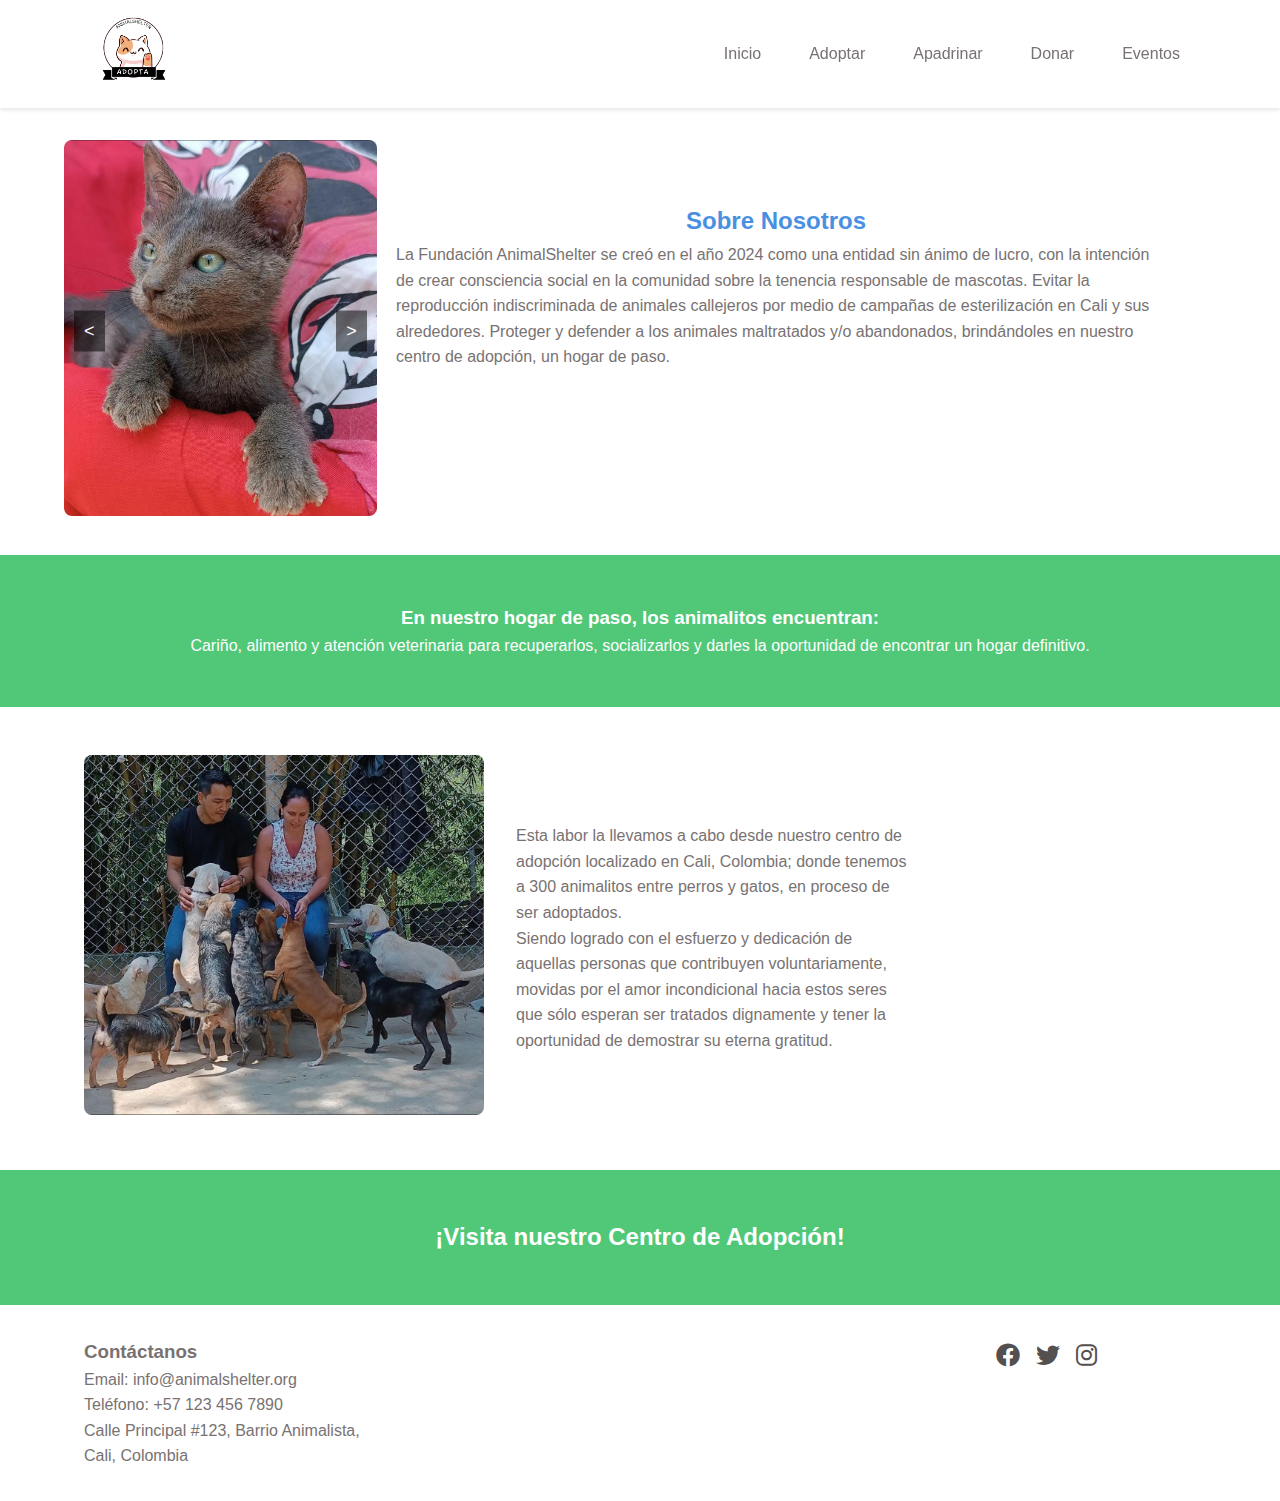
<file: Animal Shelter Frontend/index.html>
<!DOCTYPE html>
<html lang="es">
<head>
    <meta charset="UTF-8">
    <meta name="viewport" content="width=device-width, initial-scale=1.0">
    <title>Fundación AnimalShelter - Adopción y Donaciones para Mascotas</title>
    <link rel="stylesheet" href="style/styles.css">
    <link rel="stylesheet" href="https://cdnjs.cloudflare.com/ajax/libs/font-awesome/6.0.0-beta3/css/all.min.css">
    <script async src="https://js.stripe.com/v3/buy-button.js"></script>
</head>
<body>
    <header>
        <nav class="container">
            <div class="logo">
                <img src="img/Logo.png" alt="Logo AnimalShelter" class="logo-img">
            </div>
            <ul class="nav-links">
                <li><a href="index.html" class="nav-item">Inicio</a></li>
                <li><a href="adoptar.html" class="nav-item">Adoptar</a></li>
                <li><a href="apadrinar.html" class="nav-item">Apadrinar</a></li>
                <li><a href="donar.html" class="nav-item">Donar</a></li>
                <li><a href="eventos.html" class="nav-item">Eventos</a></li>
            </ul>
            <button class="menu-toggle" aria-label="Abrir menú">
                <i class="fas fa-bars"></i>
            </button>
        </nav>
    </header>

    <main>
        <section class="hero container">
            <div class="carousel-container">
                <div class="carousel">
                    <div class="carousel-item active">
                        <img src="img/gatico.jpg" alt="Mascotas de la Fundación" class="rounded-img">
                    </div>
                    <div class="carousel-item">
                        <img src="img/perrito.jpg" alt="Mascotas de la Fundación" class="rounded-img">
                    </div>
                    <div class="carousel-item">
                        <img src="img/perritos.jpg" alt="Mascotas de la Fundación" class="rounded-img">
                    </div>
                    <button class="carousel-prev" aria-label="Imagen anterior">&lt;</button>
                    <button class="carousel-next" aria-label="Imagen siguiente">&gt;</button>
                </div>
            </div>
            <div class="about-content">
                <h2>Sobre Nosotros</h2>
                <p>La Fundación AnimalShelter se creó en el año 2024 como una entidad sin ánimo de lucro, con la intención de crear consciencia social en la comunidad sobre la tenencia responsable de mascotas. Evitar la reproducción indiscriminada de animales callejeros por medio de campañas de esterilización en Cali y sus alrededores. Proteger y defender a los animales maltratados y/o abandonados, brindándoles en nuestro centro de adopción, un hogar de paso.</p>
            </div>
        </section>

        <section class="shelter-info">
            <div class="container">
                <div class="shelter-text">
                    <h3>En nuestro hogar de paso, los animalitos encuentran:</h3>
                    <p>Cariño, alimento y atención veterinaria para recuperarlos, socializarlos y darles la oportunidad de encontrar un hogar definitivo.</p>
                </div>
            </div>
        </section>

        <section class="adoption-center">
            <div class="container">
                <div class="adoption-image">
                    <img src="img/fundación.jpg" alt="Centro de adopción" class="rounded-img">
                </div>
                <div class="adoption-text">
                    <p>Esta labor la llevamos a cabo desde nuestro centro de adopción localizado en Cali, Colombia; donde tenemos a 300 animalitos entre perros y gatos, en proceso de ser adoptados.</p>
                    <p>Siendo logrado con el esfuerzo y dedicación de aquellas personas que contribuyen voluntariamente, movidas por el amor incondicional hacia estos seres que sólo esperan ser tratados dignamente y tener la oportunidad de demostrar su eterna gratitud.</p>
                </div>
            </div>
        </section>

        <section class="visit-us">
            <div class="container">
                <h2>¡Visita nuestro Centro de Adopción!</h2>
            </div>
        </section>
    </main>

    <footer>
        <div class="container">
            <div class="contact-info">
                <h3>Contáctanos</h3>
                <p>Email: info@animalshelter.org</p>
                <p>Teléfono: +57 123 456 7890</p>
                <p>Calle Principal #123, Barrio Animalista, Cali, Colombia</p>
            </div>
            <div class="social-links">
                <a href="#" aria-label="Facebook"><i class="fab fa-facebook"></i></a>
                <a href="#" aria-label="Twitter"><i class="fab fa-twitter"></i></a>
                <a href="#" aria-label="Instagram"><i class="fab fa-instagram"></i></a>
            </div>
        </div>
    </footer>

    <script src="script/script.js"></script>
</body>
</html>
</file>
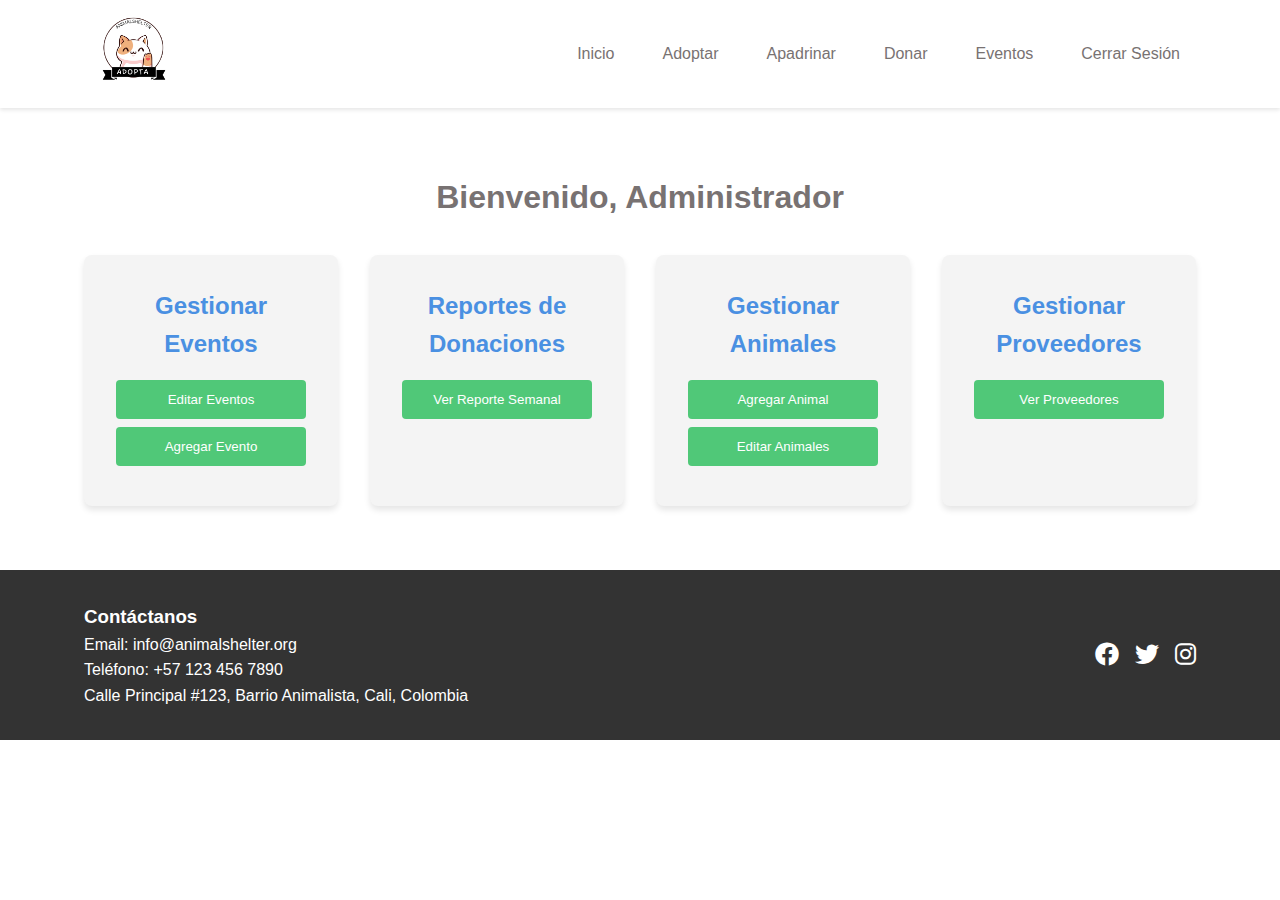
<file: Animal Shelter Frontend/admin-profile.html>
<!DOCTYPE html>
<html lang="es">
<head>
    <meta charset="UTF-8">
    <meta name="viewport" content="width=device-width, initial-scale=1.0">
    <title>Perfil de Administrador - AnimalShelter</title>
    <link rel="stylesheet" href="style/admin-profile.css">
    <link rel="stylesheet" href="https://cdnjs.cloudflare.com/ajax/libs/font-awesome/6.0.0-beta3/css/all.min.css">
</head>
<body>
    <header>
        <nav class="container">
            <div class="logo">
                <img src="img/Logo.png" alt="Logo AnimalShelter" class="logo-img">
            </div>
            <ul class="nav-links">
                <li><a href="index.html" class="nav-item">Inicio</a></li>
                <li><a href="adoptar.html" class="nav-item">Adoptar</a></li>
                <li><a href="apadrinar.html" class="nav-item">Apadrinar</a></li>
                <li><a href="donar.html" class="nav-item">Donar</a></li>
                <li><a href="eventos.html" class="nav-item">Eventos</a></li>
                <li><a href="#" id="logout-btn" class="nav-item btn-logout">Cerrar Sesión</a></li>
            </ul>
            <button class="menu-toggle" aria-label="Abrir menú">
                <i class="fas fa-bars"></i>
            </button>
        </nav>
    </header>

    <main>
        <section class="admin-profile">
            <div class="container">
                <h1>Bienvenido, Administrador</h1>
                <div class="admin-options">
                    <div class="admin-card">
                        <h2>Gestionar Eventos</h2>
                        <button id="edit-events-btn" class="admin-btn">Editar Eventos</button>
                        <button id="add-event-btn" class="admin-btn">Agregar Evento</button>
                    </div>
                    <div class="admin-card">
                        <h2>Reportes de Donaciones</h2>
                        <button id="view-donations-btn" class="admin-btn">Ver Reporte Semanal</button>
                    </div>
                    <div class="admin-card">
                        <h2>Gestionar Animales</h2>
                        <a href="FormMascota.html">
                        <button id="add-animal-btn" class="admin-btn">Agregar Animal</button>
                        </a>
                        <a href="tablaMascota.html">
                        <button id="edit-animals-btn" class="admin-btn">Editar Animales</button>
                        </a>
                    </div>
                    <div class="admin-card">
                        <h2>Gestionar Proveedores</h2>
                        <button id="view-proveedores-btn" class="admin-btn">Ver Proveedores</button>
                    </div>
                </div>
            </div>
        </section>
    </main>

    <footer>
        <div class="container">
            <div class="contact-info">
                <h3>Contáctanos</h3>
                <p>Email: info@animalshelter.org</p>
                <p>Teléfono: +57 123 456 7890</p>
                <p>Calle Principal #123, Barrio Animalista, Cali, Colombia</p>
            </div>
            <div class="social-links">
                <a href="#" aria-label="Facebook"><i class="fab fa-facebook"></i></a>
                <a href="#" aria-label="Twitter"><i class="fab fa-twitter"></i></a>
                <a href="#" aria-label="Instagram"><i class="fab fa-instagram"></i></a>
            </div>
        </div>
    </footer>

    <script src="script/admin-profile.js"></script>
</body>
</html>
</file>
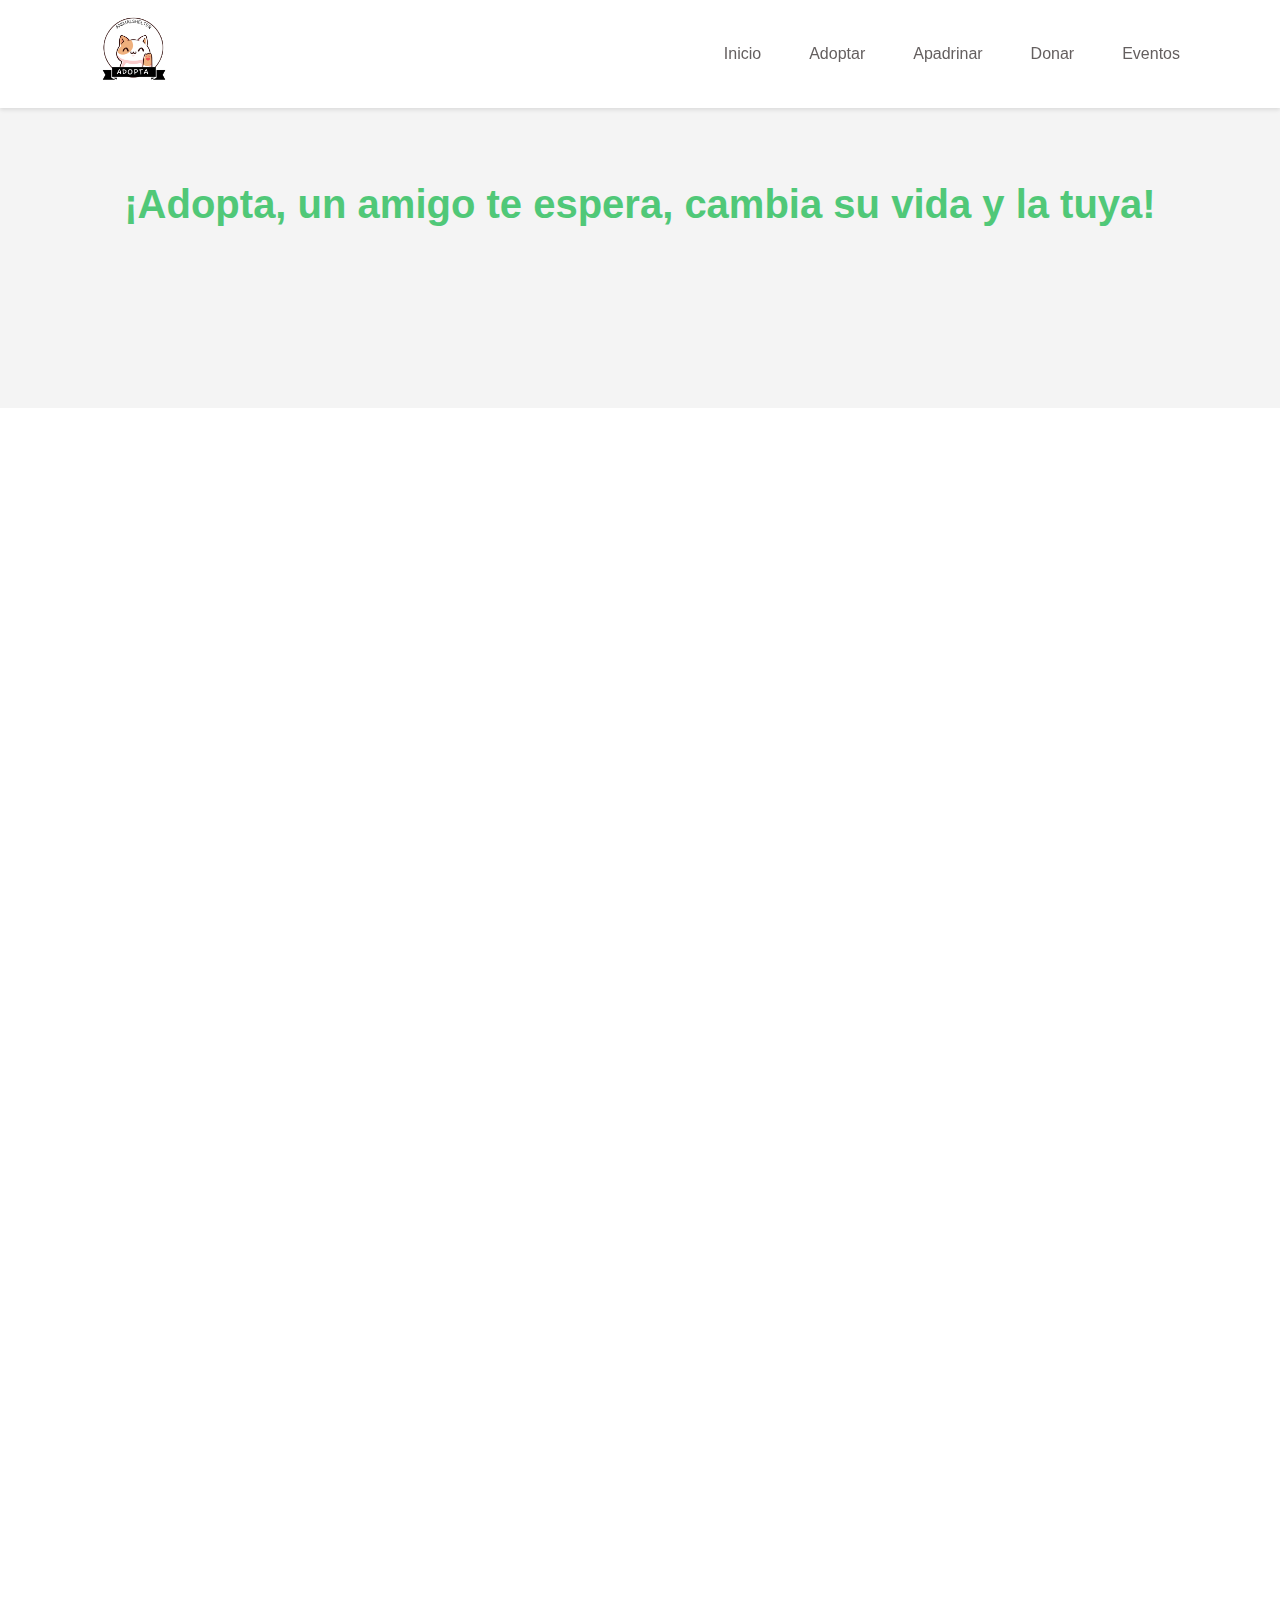
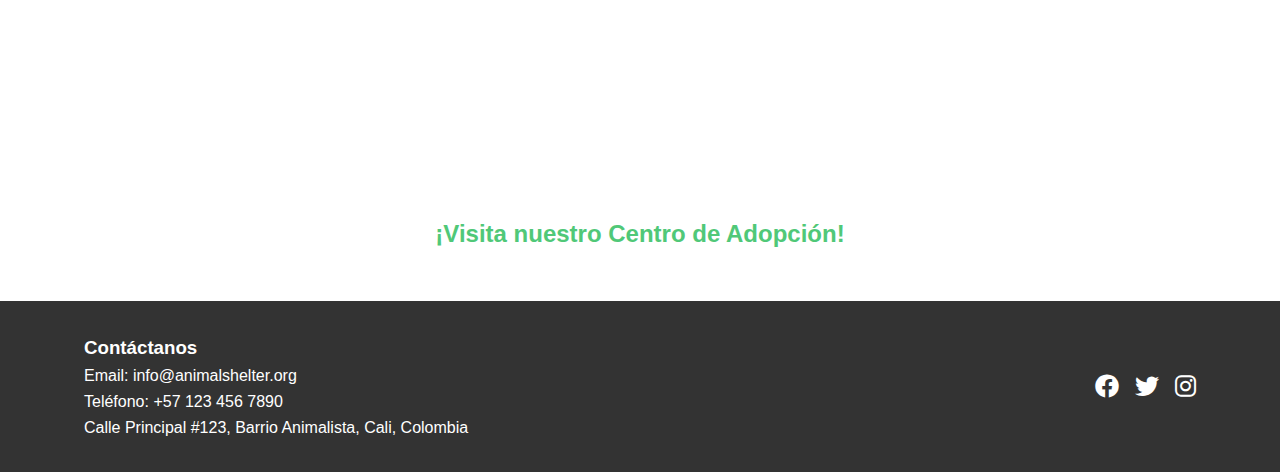
<file: Animal Shelter Frontend/adoptar.html>
<!DOCTYPE html>
<html lang="es">
<head>
    <meta charset="UTF-8">
    <meta name="viewport" content="width=device-width, initial-scale=1.0">
    <title>Adopta un Amigo - AnimalShelter</title>
    <link rel="stylesheet" href="style/adoptar-styles.css">
    <link rel="stylesheet" href="https://cdnjs.cloudflare.com/ajax/libs/font-awesome/6.0.0-beta3/css/all.min.css">
</head>
<body>
    <header>
        <nav class="container">
            <div class="logo">
                <img src="img/Logo.png" alt="Logo AnimalShelter" class="logo-img">
            </div>
            <ul class="nav-links">
                <li><a href="index.html" class="nav-item">Inicio</a></li>
                <li><a href="adoptar.html" class="nav-item">Adoptar</a></li>
                <li><a href="apadrinar.html" class="nav-item">Apadrinar</a></li>
                <li><a href="donar.html" class="nav-item">Donar</a></li>
                <li><a href="eventos.html" class="nav-item">Eventos</a></li>
            </ul>
            <button class="menu-toggle" aria-label="Abrir menú">
                <i class="fas fa-bars"></i>
            </button>
        </nav>
    </header>

    <main>
        <section class="hero">
            <h1 class="title">¡Adopta, un amigo te espera, cambia su vida y la tuya!</h1>
            <p class="subtitle">Para adoptar y ser la familia responsable de un peludo de Animal Shelter, debes visitar nuestro Centro de Adopciones, puedes darle un vistazo a nuestros peluditos disponibles en los álbumes más abajo.</p>
        </section>

        <section class="adoption-steps">
            <div class="step">
                <img src="img/corazon (1).png" alt="Corazón" class="step-icon">
                <h2>1. Enamórate</h2>
                <p>Si te enamoras de un peludito, descarga y diligencia la <a href="pdf/Solicitud-de-Adopcion.pdf" target="_blank">Solicitud de Adopción</a>, envíanosla a nuestro correo <a href="info@animalshelter.org">info@animalshelter.org</a>
                </p>
            </div>
            <div class="step">
                <img src="img/casita.png" alt="Casita" class="step-icon">
                <h2>2. Proceso de Adopción</h2>
                <p>Realizaremos un estudio, entrevista y visita. Si se aprueba la solicitud, se coordinará la fecha para la entrega en la Fundación. Ese día deberás entregar un pequeño aporte de $50.000, que nos ayudará a cubrir los gastos de vacunas y esterilización.</p>
            </div>
        </section>

        <section class="follow-up">
            <h3>Cuando lleves el peludito a casa, seguiremos en contacto contigo cada cierto tiempo, para saber que todo va bien con el nuevo integrante de la familia. 🐾</h3>
        </section>

        <section class="available-pets">
            <div class="pets-container">
                <div class="pets-column">
                    <h3 class="pets-title">Perros de AnimalShelter para Adoptar y/o Apadrinar</h3>
                    <div class="pets-grid">
                        <div class="pet-card">
                            <img src="img/labrador.png" alt="Perro 1" class="pet-image">
                            <div class="pet-info">
                                <h4>Max</h4>
                                <p>Edad: 2 años</p>
                                <p>Raza: Labrador</p>
                            </div>
                        </div>
                        <div class="pet-card">
                            <img src="img/mestizo.jpg" alt="Perro 2" class="pet-image">
                            <div class="pet-info">
                                <h4>Luna</h4>
                                <p>Edad: 1 año</p>
                                <p>Raza: Mestizo</p>
                            </div>
                        </div>
                    </div>
                </div>
                <div class="pets-column">
                    <h3 class="pets-title">Gatos de AnimalShelter para Adoptar y/o Apadrinar</h3>
                    <div class="pets-grid">
                        <div class="pet-card">
                            <img src="img/gato bebe.jpg" alt="Gato 1" class="pet-image">
                            <div class="pet-info">
                                <h4>Miau</h4>
                                <p>Edad: 4 meses</p>
                                <p>Raza: Criollo</p>
                            </div>
                        </div>
                        <div class="pet-card">
                            <img src="img/Gatito .jpg" alt="Gato 2" class="pet-image">
                            <div class="pet-info">
                                <h4>Pelusa</h4>
                                <p>Edad: 3 meses</p>
                                <p>Raza: Criollo</p>
                            </div>
                        </div>
                        <!-- Agrega más tarjetas de gatos aquí -->
                    </div>
                </div>
            </div>
        </section>
    </main>

    <section class="visit-us">
        <div class="container">
            <h2>¡Visita nuestro Centro de Adopción!</h2>
        </div>
    </section>

    <footer>
        <div class="container">
            <div class="contact-info">
                <h3>Contáctanos</h3>
                <p>Email: info@animalshelter.org</p>
                <p>Teléfono: +57 123 456 7890</p>
                <p>Calle Principal #123, Barrio Animalista, Cali, Colombia</p>
            </div>
            <div class="social-links">
                <a href="#" aria-label="Facebook"><i class="fab fa-facebook"></i></a>
                <a href="#" aria-label="Twitter"><i class="fab fa-twitter"></i></a>
                <a href="#" aria-label="Instagram"><i class="fab fa-instagram"></i></a>
            </div>
        </div>
    </footer>

    <script src="script/adoptar-script.js"></script>
</body>
</html>
</file>
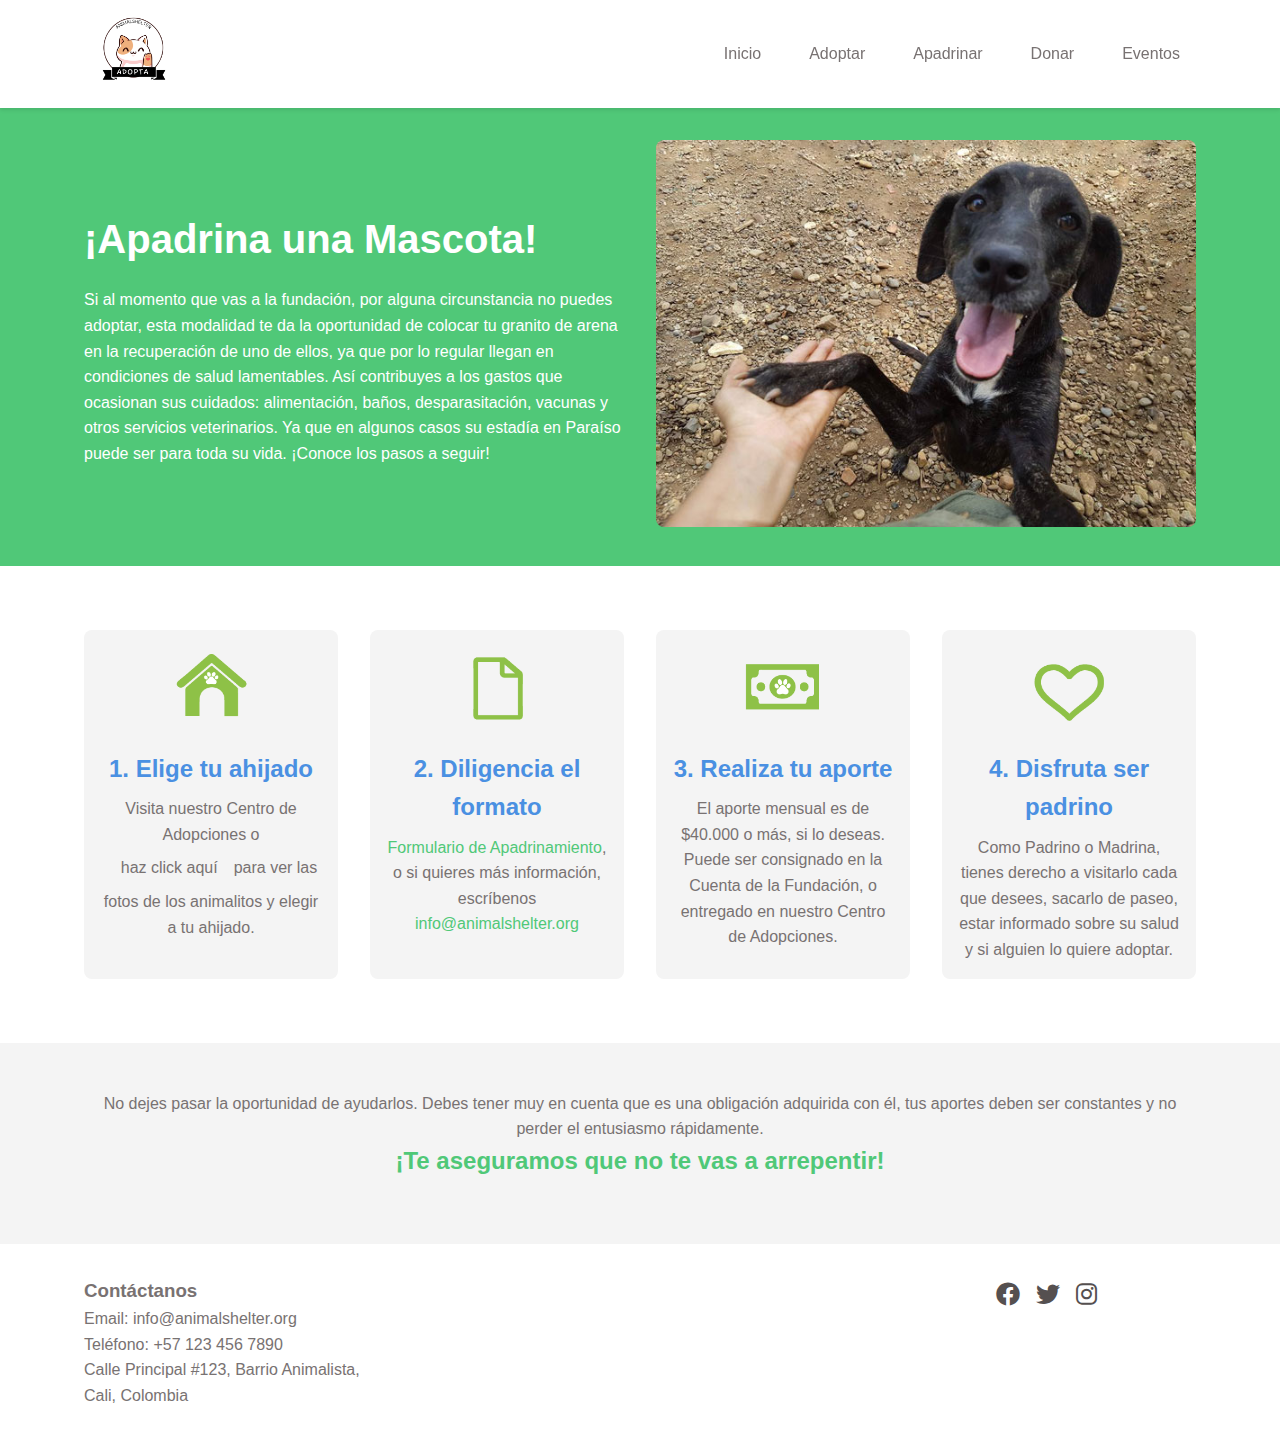
<file: Animal Shelter Frontend/apadrinar.html>
<!DOCTYPE html>
<html lang="es">
<head>
    <meta charset="UTF-8">
    <meta name="viewport" content="width=device-width, initial-scale=1.0">
    <title>Apadrina una Mascota - AnimalShelter</title>
    <link rel="stylesheet" href="style/apadrinar-styles.css">
    <link rel="stylesheet" href="style/styles.css">
    <link rel="stylesheet" href="https://cdnjs.cloudflare.com/ajax/libs/font-awesome/6.0.0-beta3/css/all.min.css">
</head>
<body>
    <header>
        <nav class="container">
            <div class="logo">
                <img src="img/Logo.png" alt="Logo AnimalShelter" class="logo-img">
            </div>
            <ul class="nav-links">
                <li><a href="index.html" class="nav-item">Inicio</a></li>
                <li><a href="adoptar.html" class="nav-item">Adoptar</a></li>
                <li><a href="apadrinar.html" class="nav-item">Apadrinar</a></li>
                <li><a href="donar.html" class="nav-item">Donar</a></li>
                <li><a href="eventos.html" class="nav-item">Eventos</a></li>
            </ul>
            <button class="menu-toggle" aria-label="Abrir menú">
                <i class="fas fa-bars"></i>
            </button>
        </nav>
    </header>

    <main>
        <section class="hero">
            <div class="container">
                <div class="hero-content">
                    <div class="hero-text">
                        <h1>¡Apadrina una Mascota!</h1>
                        <p>Si al momento que vas a la fundación, por alguna circunstancia no puedes adoptar, esta modalidad te da la oportunidad de colocar tu granito de arena en la recuperación de uno de ellos, ya que por lo regular llegan en condiciones de salud lamentables. Así contribuyes a los gastos que ocasionan sus cuidados: alimentación, baños, desparasitación, vacunas y otros servicios veterinarios. Ya que en algunos casos su estadía en Paraíso puede ser para toda su vida. ¡Conoce los pasos a seguir!</p>
                    </div>
                    <div class="hero-image">
                        <img src="img/adopta.jpg" alt="Mascota feliz" class="rounded-img">
                    </div>
                </div>
            </div>
        </section>

        <section class="sponsorship-steps">
            <div class="container">
                <div class="steps-grid">
                    <div class="step">
                        <img src="img/casita.png" alt="Casita" class="step-icon">
                        <h2>1. Elige tu ahijado</h2>
                        <p>Visita nuestro Centro de Adopciones o<a href="adoptar.html" class="nav-item">haz click aquí</a>para ver las fotos de los animalitos y elegir a tu ahijado.</p>
                    </div>
                    <div class="step">
                        <img src="img/dco.png" alt="Documento" class="step-icon">
                        <h2>2. Diligencia el formato</h2>
                        <p><a href="pdf/Formulario - Apadrinamiento.pdf" target="_blank">Formulario de Apadrinamiento</a>, o si quieres más información, escríbenos <a href="info@animalshelter.org">info@animalshelter.org</a> </p>
                    </div>
                    <div class="step">
                        <img src="img/peso.png" alt="Peso" class="step-icon">
                        <h2>3. Realiza tu aporte</h2>
                        <p>El aporte mensual es de $40.000 o más, si lo deseas. Puede ser consignado en la Cuenta de la Fundación, o entregado en nuestro Centro de Adopciones.</p>
                    </div>
                    <div class="step">
                        <img src="img/corazon (1).png" alt="Corazón" class="step-icon">
                        <h2>4. Disfruta ser padrino</h2>
                        <p>Como Padrino o Madrina, tienes derecho a visitarlo cada que desees, sacarlo de paseo, estar informado sobre su salud y si alguien lo quiere adoptar.</p>
                    </div>
                </div>
            </div>
        </section>

        <section class="cta">
            <div class="container">
                <p>No dejes pasar la oportunidad de ayudarlos. Debes tener muy en cuenta que es una obligación adquirida con él, tus aportes deben ser constantes y no perder el entusiasmo rápidamente.</p>
                <h3>¡Te aseguramos que no te vas a arrepentir!</h3>
            </div>
        </section>
    </main>

    <footer>
        <div class="container">
            <div class="contact-info">
                <h3>Contáctanos</h3>
                <p>Email: info@animalshelter.org</p>
                <p>Teléfono: +57 123 456 7890</p>
                <p>Calle Principal #123, Barrio Animalista, Cali, Colombia</p>
            </div>
            <div class="social-links">
                <a href="#" aria-label="Facebook"><i class="fab fa-facebook"></i></a>
                <a href="#" aria-label="Twitter"><i class="fab fa-twitter"></i></a>
                <a href="#" aria-label="Instagram"><i class="fab fa-instagram"></i></a>
            </div>
        </div>
    </footer>

    <script src="script/apadrinar-script.js"></script>
</body>
</html>
</file>
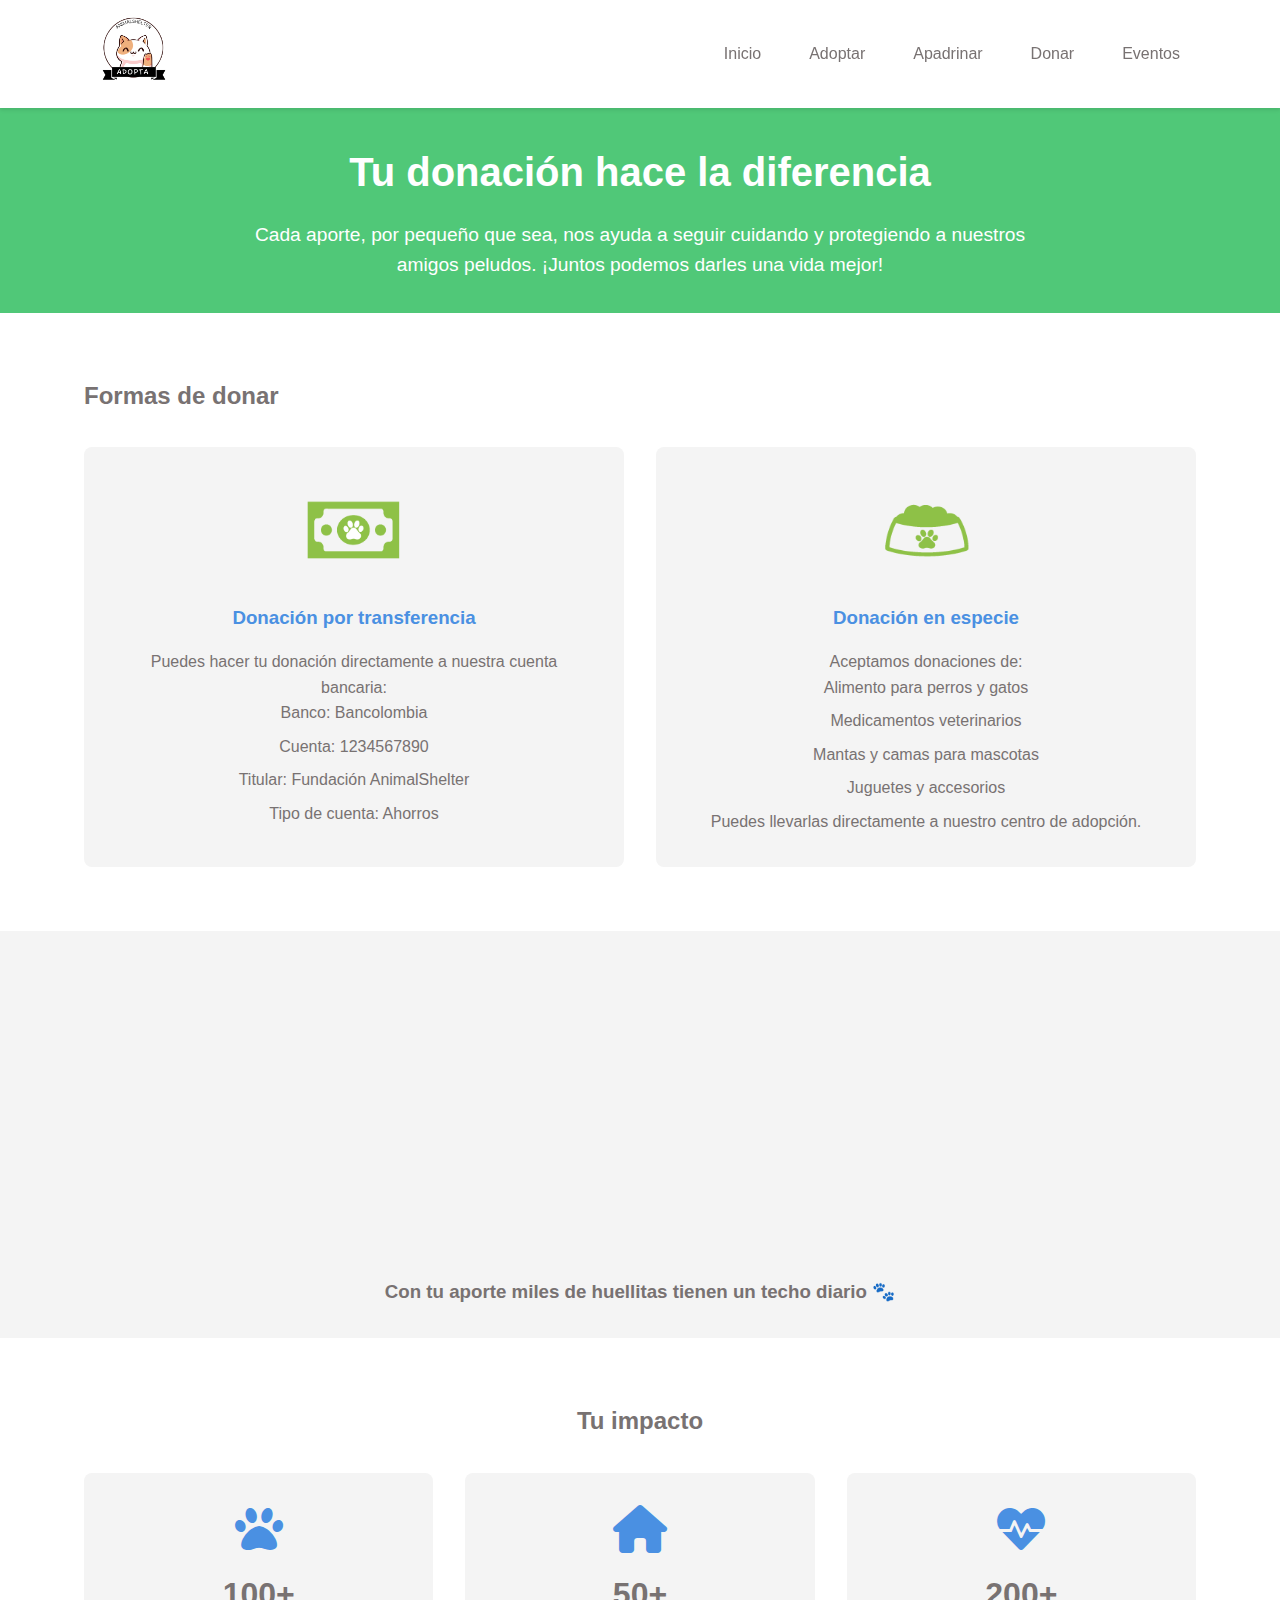
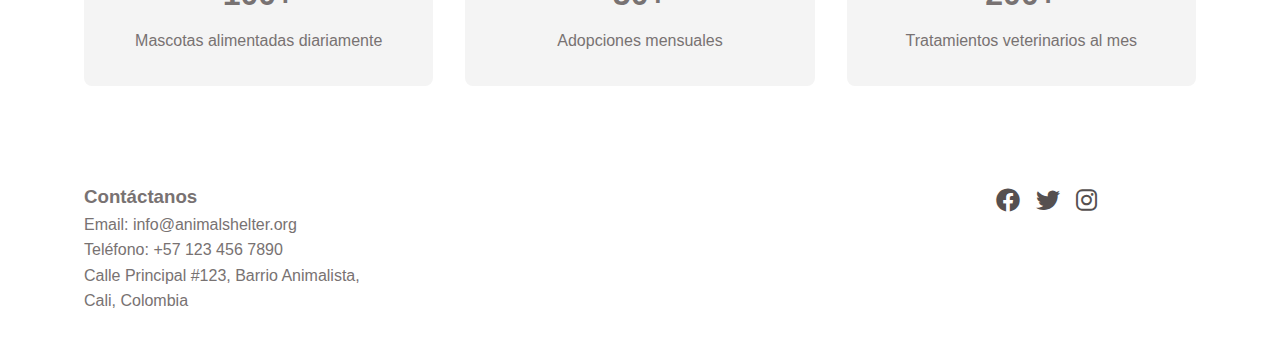
<file: Animal Shelter Frontend/donar.html>
<!DOCTYPE html>
<html lang="es">
<head>
    <meta charset="UTF-8">
    <meta name="viewport" content="width=device-width, initial-scale=1.0">
    <title>Dona a AnimalShelter - Ayuda a nuestros amigos peludos</title>
    <link rel="stylesheet" href="style/donar-styles.css">
    <link rel="stylesheet" href="style/styles.css">
    <link rel="stylesheet" href="https://cdnjs.cloudflare.com/ajax/libs/font-awesome/6.0.0-beta3/css/all.min.css">
    <script async
        src="https://js.stripe.com/v3/buy-button.js">
    </script>
</head>
<body>
    <header>
        <nav class="container">
            <div class="logo">
                <img src="img/Logo.png" alt="Logo AnimalShelter" class="logo-img">
            </div>
            <ul class="nav-links">
                <li><a href="index.html" class="nav-item">Inicio</a></li>
                <li><a href="adoptar.html" class="nav-item">Adoptar</a></li>
                <li><a href="apadrinar.html" class="nav-item">Apadrinar</a></li>
                <li><a href="donar.html" class="nav-item">Donar</a></li>
                <li><a href="eventos.html" class="nav-item">Eventos</a></li>
            </ul>
            <button class="menu-toggle" aria-label="Abrir menú">
                <i class="fas fa-bars"></i>
            </button>
        </nav>
    </header>

    <main>
        <section class="hero">
            <div class="container">
                <h1>Tu donación hace la diferencia</h1>
                <p>Cada aporte, por pequeño que sea, nos ayuda a seguir cuidando y protegiendo a nuestros amigos peludos. ¡Juntos podemos darles una vida mejor!</p>
            </div>
        </section>

        <section class="donation-types">
            <div class="container">
                <h2>Formas de donar</h2>
                <div class="donation-grid">
                    <div class="donation-card">
                        <img src="img/peso.png" alt="Donación en efectivo" class="donation-icon">
                        <h3>Donación por transferencia</h3>
                        <p>Puedes hacer tu donación directamente a nuestra cuenta bancaria:</p>
                        <ul>
                            <li>Banco: Bancolombia</li>
                            <li>Cuenta: 1234567890</li>
                            <li>Titular: Fundación AnimalShelter</li>
                            <li>Tipo de cuenta: Ahorros</li>
                        </ul>
                    </div>
                    <div class="donation-card">
                        <img src="img/food.png" alt="Donación en especie" class="donation-icon">
                        <h3>Donación en especie</h3>
                        <p>Aceptamos donaciones de:</p>
                        <ul>
                            <li>Alimento para perros y gatos</li>
                            <li>Medicamentos veterinarios</li>
                            <li>Mantas y camas para mascotas</li>
                            <li>Juguetes y accesorios</li>
                        </ul>
                        <p>Puedes llevarlas directamente a nuestro centro de adopción.</p>
                    </div>
                </div>
            </div>
        </section>
        
        <section class="online-donation">
            <div class="container">
                     <stripe-buy-button
                            buy-button-id="buy_btn_1QQAHJGyjlkwh6Lb1NKRSVtW"
                            publishable-key="pk_test_51QOScQGyjlkwh6LbY9dkM6AatPYY0Mb8ia5N4iipO1mTg8j3wutJVquHAD2q0VRMG8cAdrYkR5X7oq6Euh0We8y300HoToBlda">
                     </stripe-buy-button>
                <h3>Con tu aporte miles de huellitas tienen un techo diario 🐾</h3>
            </div>
        </section>

        <section class="impact">
            <div class="container">
                <h2>Tu impacto</h2>
                <div class="impact-grid">
                    <div class="impact-card">
                        <i class="fas fa-paw"></i>
                        <h3>100+</h3>
                        <p>Mascotas alimentadas diariamente</p>
                    </div>
                    <div class="impact-card">
                        <i class="fas fa-home"></i>
                        <h3>50+</h3>
                        <p>Adopciones mensuales</p>
                    </div>
                    <div class="impact-card">
                        <i class="fas fa-heartbeat"></i>
                        <h3>200+</h3>
                        <p>Tratamientos veterinarios al mes</p>
                    </div>
                </div>
            </div>
        </section>
    </main>

    <footer>
        <div class="container">
            <div class="contact-info">
                <h3>Contáctanos</h3>
                <p>Email: info@animalshelter.org</p>
                <p>Teléfono: +57 123 456 7890</p>
                <p>Calle Principal #123, Barrio Animalista, Cali, Colombia</p>
            </div>
            <div class="social-links">
                <a href="#" aria-label="Facebook"><i class="fab fa-facebook"></i></a>
                <a href="#" aria-label="Twitter"><i class="fab fa-twitter"></i></a>
                <a href="#" aria-label="Instagram"><i class="fab fa-instagram"></i></a>
            </div>
        </div>
    </footer>

    <script src="script/donar-script.js"></script>
</body>
</html>
</file>
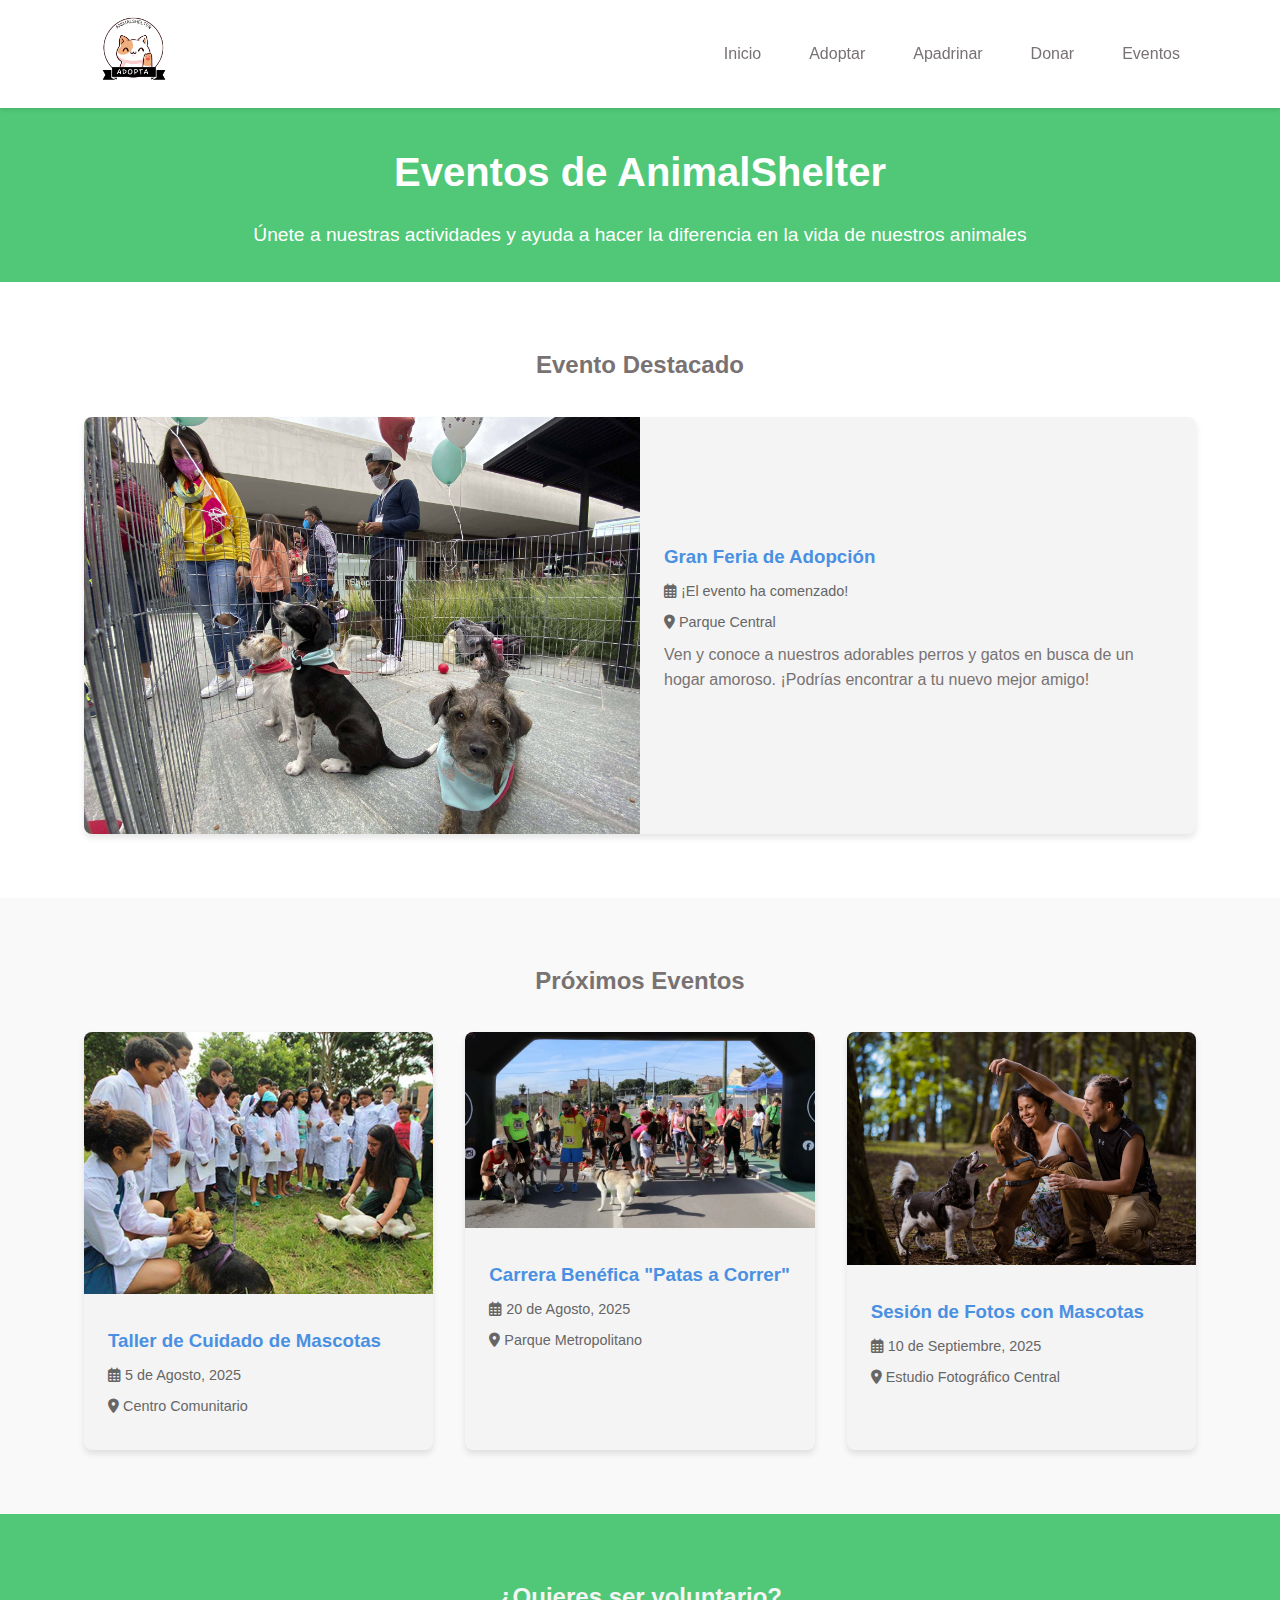
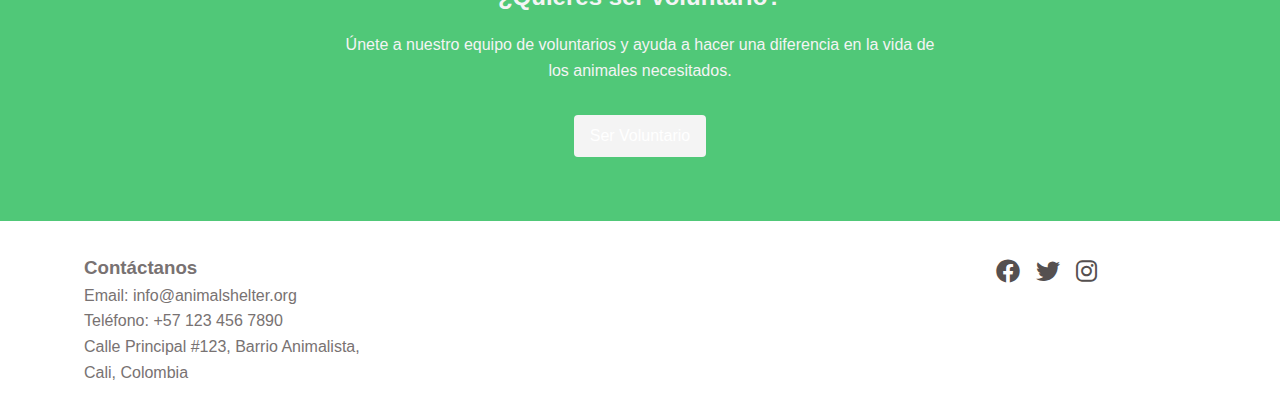
<file: Animal Shelter Frontend/eventos.html>
<!DOCTYPE html>
<html lang="es">
<head>
    <meta charset="UTF-8">
    <meta name="viewport" content="width=device-width, initial-scale=1.0">
    <title>Eventos de AnimalShelter - Únete a nuestras actividades</title>
    <link rel="stylesheet" href="style/eventos-styles.css">
    <link rel="stylesheet" href="style/styles.css">
    <link rel="stylesheet" href="https://cdnjs.cloudflare.com/ajax/libs/font-awesome/6.0.0-beta3/css/all.min.css">
</head>
<body>
    <header>
        <nav class="container">
            <div class="logo">
                <img src="img/Logo.png" alt="Logo AnimalShelter" class="logo-img">
            </div>
            <ul class="nav-links">
                <li><a href="index.html" class="nav-item">Inicio</a></li>
                <li><a href="adoptar.html" class="nav-item">Adoptar</a></li>
                <li><a href="apadrinar.html" class="nav-item">Apadrinar</a></li>
                <li><a href="donar.html" class="nav-item">Donar</a></li>
                <li><a href="eventos.html" class="nav-item">Eventos</a></li>
            </ul>
            <button class="menu-toggle" aria-label="Abrir menú">
                <i class="fas fa-bars"></i>
            </button>
        </nav>
    </header>

    <main>
        <section class="hero">
            <div class="container">
                <h1>Eventos de AnimalShelter</h1>
                <p>Únete a nuestras actividades y ayuda a hacer la diferencia en la vida de nuestros animales</p>
            </div>
        </section>

        <section class="featured-event">
            <div class="container">
                <h2>Evento Destacado</h2>
                <div class="event-card">
                    <img src="img/feria_adopcion.jpg" alt="Feria de adopción" class="event-image">
                    <div class="event-details">
                        <h3>Gran Feria de Adopción</h3>
                        <p class="event-date"><i class="far fa-calendar-alt"></i> 15 de Julio, 2025</p>
                        <p class="event-location"><i class="fas fa-map-marker-alt"></i> Parque Central</p>
                        <p class="event-description">Ven y conoce a nuestros adorables perros y gatos en busca de un hogar amoroso. ¡Podrías encontrar a tu nuevo mejor amigo!</p>
                    </div>
                </div>
            </div>
        </section>

        <section class="upcoming-events">
            <div class="container">
                <h2>Próximos Eventos</h2>
                <div class="events-grid">
                    <div class="event-card">
                        <img src="img/taller_mascotas.jpg" alt="Taller de cuidado de mascotas" class="event-image">
                        <div class="event-details">
                            <h3>Taller de Cuidado de Mascotas</h3>
                            <p class="event-date"><i class="far fa-calendar-alt"></i> 5 de Agosto, 2025</p>
                            <p class="event-location"><i class="fas fa-map-marker-alt"></i> Centro Comunitario</p>
                        </div>
                    </div>
                    <div class="event-card">
                        <img src="img/canicross.webp" alt="Carrera benéfica" class="event-image">
                        <div class="event-details">
                            <h3>Carrera Benéfica "Patas a Correr"</h3>
                            <p class="event-date"><i class="far fa-calendar-alt"></i> 20 de Agosto, 2025</p>
                            <p class="event-location"><i class="fas fa-map-marker-alt"></i> Parque Metropolitano</p>
                        </div>
                    </div>
                    <div class="event-card">
                        <img src="img/sesion_de_fotos_con_mascotas.jpg" alt="Sesión de fotos con mascotas" class="event-image">
                        <div class="event-details">
                            <h3>Sesión de Fotos con Mascotas</h3>
                            <p class="event-date"><i class="far fa-calendar-alt"></i> 10 de Septiembre, 2025</p>
                            <p class="event-location"><i class="fas fa-map-marker-alt"></i> Estudio Fotográfico Central</p>
                        </div>
                    </div>
                </div>
            </div>
        </section>

        <section class="volunteer">
            <div class="container">
                <h2>¿Quieres ser voluntario?</h2>
                <p>Únete a nuestro equipo de voluntarios y ayuda a hacer una diferencia en la vida de los animales necesitados.</p>
                <a href="https://wa.me/573172599360?text=Hola,%20quiero%20más%20información%20del%20voluntariado" class="btn-volunteer">Ser Voluntario</a>

            </div>
        </section>
    </main>

    <footer>
        <div class="container">
            <div class="contact-info">
                <h3>Contáctanos</h3>
                <p>Email: info@animalshelter.org</p>
                <p>Teléfono: +57 123 456 7890</p>
                <p>Calle Principal #123, Barrio Animalista, Cali, Colombia</p>
            </div>
            <div class="social-links">
                <a href="#" aria-label="Facebook"><i class="fab fa-facebook"></i></a>
                <a href="#" aria-label="Twitter"><i class="fab fa-twitter"></i></a>
                <a href="#" aria-label="Instagram"><i class="fab fa-instagram"></i></a>
            </div>
        </div>
    </footer>

    <script src="script/eventos-style.js"></script>
</body>
</html>
</file>
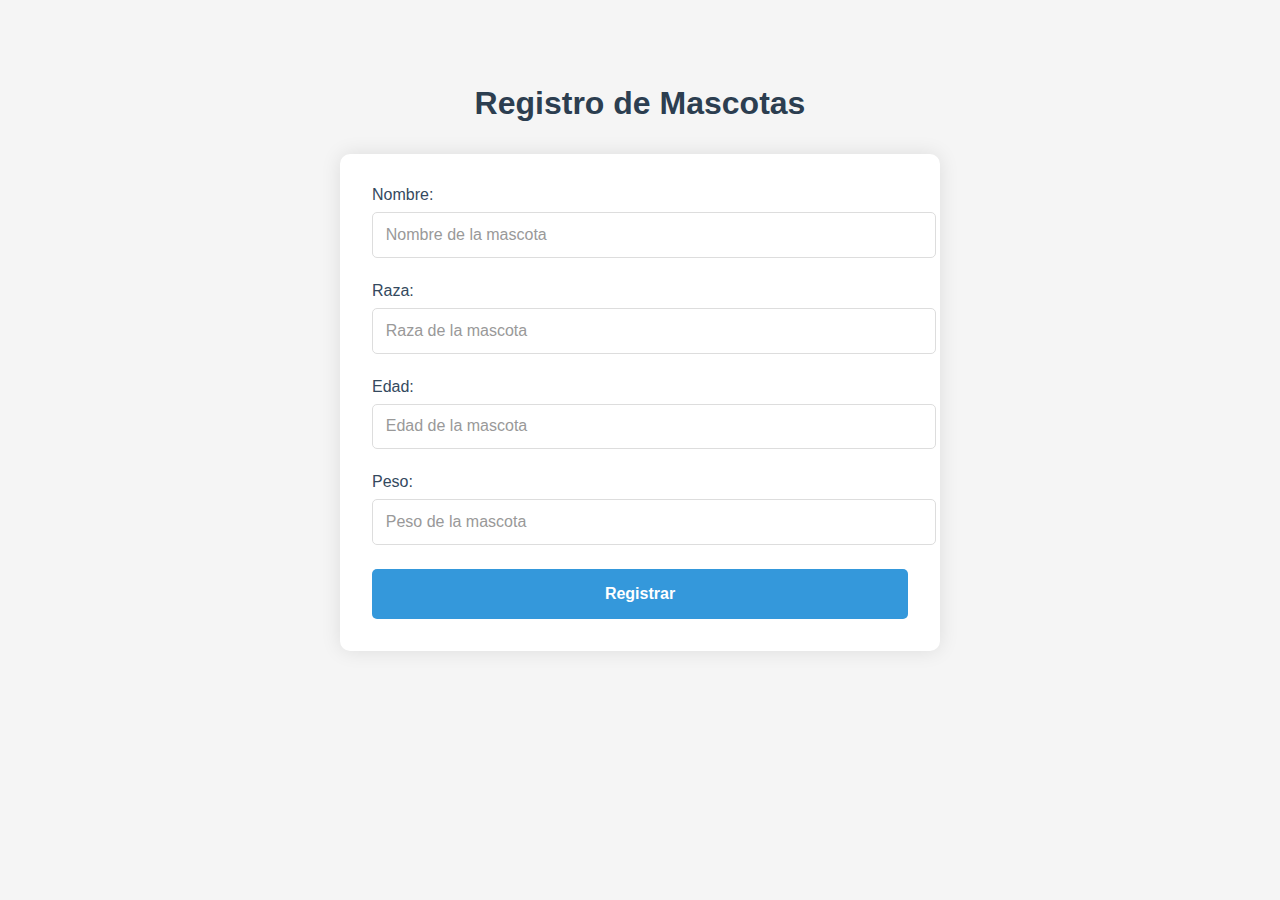
<file: Animal Shelter Frontend/FormMascota.html>
<!-- 
    Formulario para agregar una mascota
-->
<!DOCTYPE html>
<html lang="en">
<head>
    <meta charset="UTF-8">
    <meta name="viewport" content="width=device-width, initial-scale=1.0">
    <title>Registro de Mascotas</title>
    <link rel="stylesheet" href="style/FormMascota.css">
</head>
<body>
    <h1>Registro de Mascotas</h1>
    <form action="">
        <label for="nombre">Nombre:</label>
        <input type="text" id="nombre" name="nombre" placeholder="Nombre de la mascota" required>
        <br>
        <label for="raza">Raza:</label>
        <input type="text" id="raza" name="raza" placeholder="Raza de la mascota" required>
        <br>
        <label for="edad">Edad:</label>
        <input type="number" id="edad" name="edad" placeholder="Edad de la mascota" required>
        <br>
        <label for="peso">Peso:</label>
        <input type="number" id="peso" name="peso" placeholder="Peso de la mascota" required>
        <br>
        <input id="btnRegistrar" type="submit" value="Registrar">
    </form>
    <script type="text/javascript" src="script/FormMascota.js"></script>
</body>
</html>
</file>
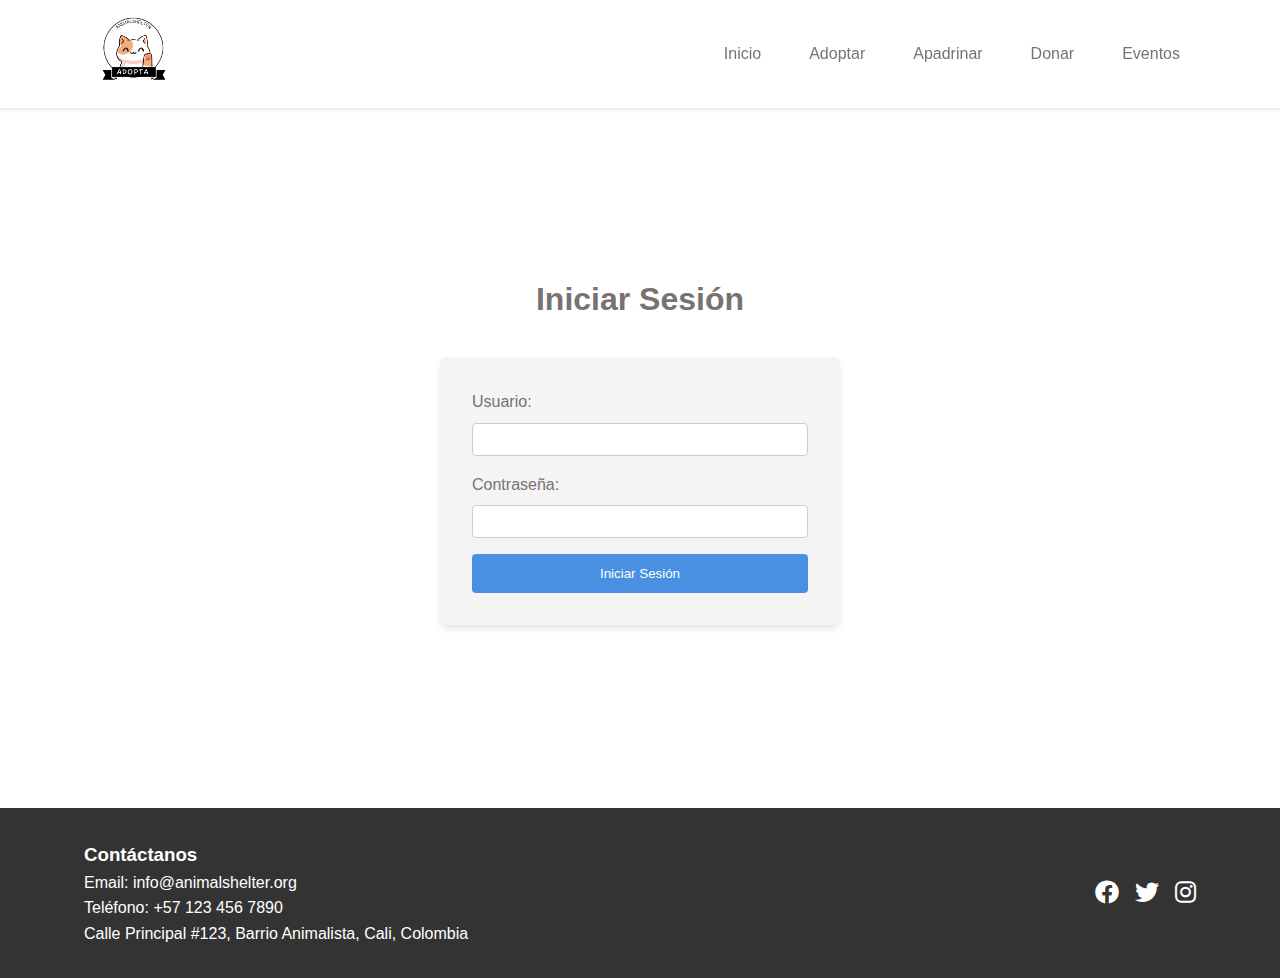
<file: Animal Shelter Frontend/login.html>
<!DOCTYPE html>
<html lang="es">
<head>
    <meta charset="UTF-8">
    <meta name="viewport" content="width=device-width, initial-scale=1.0">
    <title>Iniciar Sesión - AnimalShelter</title>
    <link rel="stylesheet" href="style/login-style.css">
    <link rel="stylesheet" href="https://cdnjs.cloudflare.com/ajax/libs/font-awesome/6.0.0-beta3/css/all.min.css">
</head>
<body>
    <header>
        <nav class="container">
            <div class="logo">
                <img src="img/Logo.png" alt="Logo AnimalShelter" class="logo-img">
            </div>
            <ul class="nav-links">
                <li><a href="index.html" class="nav-item">Inicio</a></li>
                <li><a href="adoptar.html" class="nav-item">Adoptar</a></li>
                <li><a href="apadrinar.html" class="nav-item">Apadrinar</a></li>
                <li><a href="donar.html" class="nav-item">Donar</a></li>
                <li><a href="eventos.html" class="nav-item">Eventos</a></li>
            </ul>
            <button class="menu-toggle" aria-label="Abrir menú">
                <i class="fas fa-bars"></i>
            </button>
        </nav>
    </header>

    <main>
        <section class="login-section">
            <div class="container">
                <h1>Iniciar Sesión</h1>
                <form id="login-form" class="login-form">
                    <div class="form-group">
                        <label for="username">Usuario:</label>
                        <input type="text" id="username" name="username" required>
                    </div>
                    <div class="form-group">
                        <label for="password">Contraseña:</label>
                        <input type="password" id="password" name="password" required>
                    </div>
                    <button type="submit" class="btn-submit">Iniciar Sesión</button>
                </form>
                <p id="error-message" class="error-message"></p>
            </div>
                </div>
        </section>
    </main>

    <footer>
        <div class="container">
            <div class="contact-info">
                <h3>Contáctanos</h3>
                <p>Email: info@animalshelter.org</p>
                <p>Teléfono: +57 123 456 7890</p>
                <p>Calle Principal #123, Barrio Animalista, Cali, Colombia</p>
            </div>
            <div class="social-links">
                <a href="#" aria-label="Facebook"><i class="fab fa-facebook"></i></a>
                <a href="#" aria-label="Twitter"><i class="fab fa-twitter"></i></a>
                <a href="#" aria-label="Instagram"><i class="fab fa-instagram"></i></a>
            </div>
        </div>
    </footer>

    <script src="script/login-scipt.js"></script>
</body>
</html>
</file>
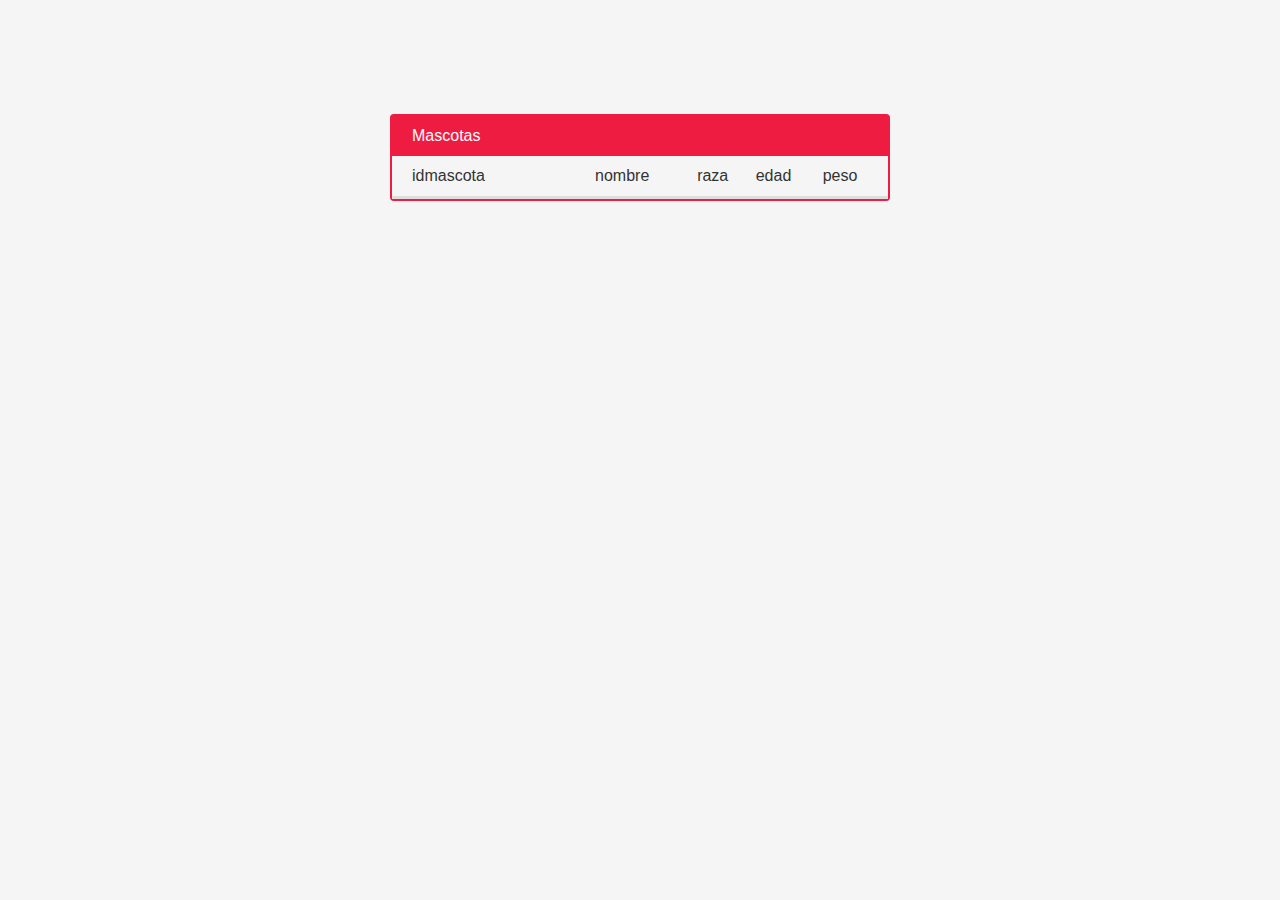
<file: Animal Shelter Frontend/tablaMascota.html>
<!DOCTYPE html>
<html lang="en">
<head>
    <meta charset="UTF-8">
    <meta name="viewport" content="width=device-width, initial-scale=1.0">
    <meta http-equiv="X-UA-Compatible" content="ie=edge">
    <link rel="stylesheet" href="style/FormMascota.css">
    <link href="https://fonts.googleapis.com/icon?family=Material+Icons" rel="stylesheet">
    <link rel="stylesheet" href="style/tablaMascota.css">
    <title>Tabla Mascotas</title>
</head>
<body>
    <table id="tabla">
        <thead>
        <tr>
            <th colspan="6">Mascotas</th>
        </tr>
        <tr>
            <th>idmascota</th>
            <th>nombre</th>
            <th>raza</th>
            <th>edad</th>
            <th>peso</th>
        </tr>
        </thead>
        <tbody>
        </tbody>
    </table>
    <div id="formulario">
    <h1>Modificar Mascotas</h1>
    <form action="">
        <label for="nombre">Nombre:</label>
        <input type="text" id="nombre" name="nombre" placeholder="Nombre de la mascota" required>
        <br>
        <label for="raza">Raza:</label>
        <input type="text" id="raza" name="raza" placeholder="Raza de la mascota" required>
        <br>
        <label for="edad">Edad:</label>
        <input type="number" id="edad" name="edad" placeholder="Edad de la mascota" required>
        <br>
        <label for="peso">Peso:</label>
        <input type="number" id="peso" name="peso" placeholder="Peso de la mascota" required>
        <br>
        <input id="btnModificar" type="submit" value="Actualizar">
    </form> 
</div>

    <script src="script/tablaMascota.js"></script>
</body>
</html>
</file>
<file: Animal Shelter Frontend/style/styles.css>
:root {
    --primary-color: #4A90E2;
    --secondary-color: #50C878;
    --accent-color: #FFD700;
    --text-color: #787272;
    --bg-color: #fff;
}

* {
    box-sizing: border-box;
    margin: 0;
    padding: 0;
}

body {
    font-family: Arial, sans-serif;
    line-height: 1.6;
    color: var(--text-color);
    background-color: var(--bg-color);
}

.container {
    width: 90%;
    max-width: 1200px;
    margin: 0 auto;
    padding: 0 20px;
}

img {
    max-width: 100%;
    height: auto;
}

.rounded-img {
    border-radius: 8px;
}

/* Header y navegación */
header {
    background-color: var(--bg-color);
    box-shadow: 0 2px 4px rgba(0,0,0,0.1);
    position: sticky;
    top: 0;
    z-index: 1000;
}

nav {
    display: flex;
    justify-content: space-between;
    align-items: center;
    padding: 1rem 0;
}

.logo-img {
    height: 100px;
    transition: transform 0.3s ease;
}

.logo-img:hover {
    transform: scale(1.1);
}
.nav-links {
    display: none;
    list-style: none;
}
/*Pata barra sisas*/
.nav-item {
    position: relative;
    display: inline-block;
    padding: 0.5rem 1rem;
    color: var(--text-color);
    text-decoration: none;
    transition: color 0.3s ease;
}

.nav-item:hover {
    color: var(--primary-color);
}

.nav-item::after {
    content: "\f1b0";
    font-family: "Font Awesome 5 Free";
    font-weight: 900;
    position: absolute;
    top: 60%;
    left: 50%;
    transform: translateX(-50%) scale(0);
    transition: transform 0.3s ease;
}

.nav-item:hover::after {
    transform: translateX(-50%) scale(1);
}

.menu-toggle {
    background: none;
    border: none;
    font-size: 1.5rem;
    cursor: pointer;
}

/* Hero section y carrusel */
.hero {
    display: flex;
    flex-direction: column;
    align-items: center;
    padding: 2rem 0;
}

.carousel-container {
    width: 100%;
    max-width: 600px;
    margin-bottom: 2rem;
}

.carousel {
    position: relative;
    width: 115%;
    overflow: hidden;
}

.carousel-item {
    display: none;
}

.carousel-item.active {
    display: block;
}

.carousel-prev,
.carousel-next {
    position: absolute;
    top: 50%;
    transform: translateY(-50%);
    background-color: rgba(0, 0, 0, 0.5);
    color: var(--bg-color);
    border: none;
    padding: 10px;
    cursor: pointer;
    font-size: 18px;
    transition: background-color 0.3s ease;
}

.carousel-prev:hover,
.carousel-next:hover {
    background-color: rgba(0, 0, 0, 0.7);
}

.carousel-prev {
    left: 10px;
}

.carousel-next {
    right: 10px;
}

.hero-buttons {
    display: flex;
    flex-direction: column;
    gap: 1rem;
    width: 100%;
    max-width: 300px;
}

.btn {
    display: flex;
    align-items: center;
    justify-content: center;
    padding: 1rem;
    text-align: center;
    text-decoration: none;
    color: #fff;
    border-radius: 4px;
    font-weight: bold;
    transition: transform 0.3s ease, box-shadow 0.3s ease;
}

.btn i {
    margin-right: 0.5rem;
}

.btn:hover {
    transform: translateY(-3px);
    box-shadow: 0 4px 6px rgba(0, 0, 0, 0.1);
}

.btn-adopt { background-color: var(--primary-color); }
.btn-sponsor { background-color: var(--secondary-color); }
.btn-donate { background-color: var(--accent-color); }

.about-content {
    text-align: center;
    max-width: 760px;
    margin: 60px;
    gap: 30px;
}

.about-content h2 {
    margin-bottom: 10px;
    text-align: center;
    color: var(--primary-color);
    margin: 2px;
}

.about-content p {
    line-height: 1.6;
    text-align: left;
}

/* Shelter info section */
.shelter-info {
    background-color: var(--secondary-color);
    color: var(--bg-color);
    padding: 3rem 0;
    text-align: center;
}

.shelter-info .container {
    display: flex;
    flex-direction: column;
    gap: 1rem;
    align-items: center;
}

/* Adoption center section */
.adoption-center {
    padding: 3rem 0;
}

.adoption-center .container {
    display: flex;
    flex-direction: column;
    gap: 2rem;
    align-items: center;
    text-align: center;
}

.adoption-image,
.adoption-text {
    max-width: 400px;
}

/* Visit us section */
.visit-us {
    background-color: var(--secondary-color);
    color: var(--bg-color);
    padding: 3rem 0;
    text-align: center;
}

/* Footer y formulario de contacto */
footer {
    background-color: #ffffff;
    color: #787272;
    padding: 2rem 0;
}

footer .container {
    display: flex;
    flex-direction: column;
    gap: 2rem;
    align-items: center;
    text-align: center;
}

.contact-info,
.contact-form,
.social-links {
    width: 100%;
    max-width: 300px;
}

.social-links {
    display: flex;
    justify-content: center;
    gap: 1rem;
}

.social-links a {
    color: #555050;
    font-size: 1.5rem;
    transition: color 0.3s ease;
}

.social-links a:hover {
    color: var(--primary-color);
}

/* Animaciones */
@keyframes fadeIn {
    from { opacity: 0; }
    to { opacity: 1; }
}

.fade-in {
    animation: fadeIn 0.5s ease-in;
}

/* Media queries para responsividad */
@media (min-width: 768px) {
    .nav-links {
        display: flex;
        gap: 1rem;
    }

    .menu-toggle {
        display: none;
    }

    .hero {
        flex-direction: row;
        justify-content: space-between;
        align-items: flex-start;
    }

    .carousel-container {
        width: 50%;
        margin-bottom: 0;
    }

    .hero-buttons {
        width: 40%;
    }

    .adoption-center .container {
        flex-direction: row;
        text-align: left;
    }

    .adoption-image,
    .adoption-text {
        width: 48%;
    }

    footer .container {
        flex-direction: row;
        justify-content: space-between;
        align-items: flex-start;
        text-align: left;
    }

    .contact-info,
    .contact-form,
    .social-links {
        width: 30%;
    }
}

/* Estilos para enlaces */
a {
    color: var(--secondary-color);
    text-decoration: none;
}

a:hover,
a:active,
a:visited {
    color: var(--secondary-color);
}
</file>
<file: Animal Shelter Frontend/style/admin-profile.css>
:root {
    --primary-color: #4A90E2;
    --secondary-color: #50C878;
    --accent-color: #FFD700;
    --text-color: #787272;
    --bg-color: #fff;
}

* {
    box-sizing: border-box;
    margin: 0;
    padding: 0;
}

body {
    font-family: Arial, sans-serif;
    line-height: 1.6;
    color: var(--text-color);
    background-color: var(--bg-color);
}

.container {
    width: 90%;
    max-width: 1200px;
    margin: 0 auto;
    padding: 0 20px;
}

img {
    max-width: 100%;
    height: auto;
}

.rounded-img {
    border-radius: 8px;
}

/* Header y navegación */
header {
    background-color: var(--bg-color);
    box-shadow: 0 2px 4px rgba(0,0,0,0.1);
    position: sticky;
    top: 0;
    z-index: 1000;
}

nav {
    display: flex;
    justify-content: space-between;
    align-items: center;
    padding: 1rem 0;
}

.logo-img {
    height: 100px;
    transition: transform 0.3s ease;
}

.logo-img:hover {
    transform: scale(1.1);
}

.nav-links {
    display: none;
    list-style: none;
}

.nav-item {
    color: var(--text-color);
    text-decoration: none;
    padding: 0.5rem 1rem;
    transition: color 0.3s ease;
}

.nav-item:hover {
    color: var(--primary-color);
}

.btn-login {
    background-color: var(--primary-color);
    color: var(--bg-color);
    padding: 0.5rem 1rem;
    border-radius: 4px;
    transition: background-color 0.3s ease;
}

.btn-login:hover {
    background-color: #3A80D2;
}

.menu-toggle {
    background: none;
    border: none;
    font-size: 1.5rem;
    cursor: pointer;
}

/* Admin profile styles */
.admin-profile {
    padding: 4rem 0;
}

.admin-profile h1 {
    text-align: center;
    margin-bottom: 2rem;
}

.admin-options {
    display: grid;
    grid-template-columns: repeat(auto-fit, minmax(250px, 1fr));
    gap: 2rem;
}

.admin-card {
    background-color: #f4f4f4;
    border-radius: 8px;
    padding: 2rem;
    text-align: center;
    box-shadow: 0 4px 6px rgba(0, 0, 0, 0.1);
    transition: transform 0.3s ease;
}

.admin-card:hover {
    transform: translateY(-5px);
}

.admin-card h2 {
    margin-bottom: 1rem;
    color: var(--primary-color);
}

.admin-btn {
    display: block;
    width: 100%;
    padding: 0.75rem;
    margin-bottom: 0.5rem;
    background-color: var(--secondary-color);
    color: var(--bg-color);
    border: none;
    border-radius: 4px;
    cursor: pointer;
    transition: background-color 0.3s ease;
}

.admin-btn:hover {
    background-color: #40B868;
}

/* Footer styles */
footer {
    background-color: #333;
    color: var(--bg-color);
    padding: 2rem 0;
}

footer .container {
    display: flex;
    justify-content: space-between;
    align-items: center;
}

.social-links {
    display: flex;
    gap: 1rem;
}

.social-links a {
    color: var(--bg-color);
    font-size: 1.5rem;
    transition: color 0.3s ease;
}

.social-links a:hover {
    color: var(--primary-color);
}

/* Responsive design */
@media (min-width: 768px) {
    .nav-links {
        display: flex;
        gap: 1rem;
    }

    .menu-toggle {
        display: none;
    }
}

@media (max-width: 768px) {
    footer .container {
        flex-direction: column;
        gap: 1rem;
    }
}

/* Color normal del enlace */
a {
    color: var(--secondary-color); /* Color de enlace normal */
    text-decoration: none; /* Quita el subrayado si lo deseas */
}

/* Color del enlace cuando el usuario pasa el cursor sobre él */
a:hover {
    color: var(--secondary-color); /* Color al pasar el cursor */
}

/* Color del enlace cuando se hace clic */
a:active {
    color: var(--secondary-color);
}

/* Color del enlace ya visitado */
a:visited {
    color: var(--secondary-color);
}
</file>
<file: Animal Shelter Frontend/style/adoptar-styles.css>
:root {
    --primary-color: #4A90E2;
    --secondary-color: #50C878;
    --accent-color: #FFD700;
    --text-color: #645f5f;
    --bg-color: #fff;
}

* {
    box-sizing: border-box;
    margin: 0;
    padding: 0;
}

body {
    font-family: Arial, sans-serif;
    line-height: 1.6;
    color: var(--text-color);
    background-color: var(--bg-color);
}

.container {
    width: 90%;
    max-width: 1200px;
    margin: 0 auto;
    padding: 0 20px;
}

/* Header styles (similar to the main page) */
header {
    background-color: var(--bg-color);
    box-shadow: 0 2px 4px rgba(0,0,0,0.1);
    position: sticky;
    top: 0;
    z-index: 1000;
}


nav {
    display: flex;
    justify-content: space-between;
    align-items: center;
    padding: 1rem 0;
}

.logo-img {
    height: 100px;
    transition: transform 0.3s ease;
}

.logo-img:hover {
    transform: scale(1.1);
}

.nav-links{
    list-style-type: none;
    padding: 0;
}

.nav-item {
    list-style: none;
    position: relative;
    display: inline-block;
    padding: 0.5rem 1rem;
    color: var(--text-color);
    text-decoration: none;
    transition: color 0.3s ease;
}

.nav-item:hover {
    color: var(--primary-color);
}

.nav-item::after {
    content: "\f1b0";
    font-family: "Font Awesome 5 Free";
    font-weight: 900;
    position: absolute;
    top: 60%;
    left: 50%;
    transform: translateX(-50%) scale(0);
    transition: transform 0.3s ease;
}

.nav-item:hover::after {
    transform: translateX(-50%) scale(1);
}

.btn-login {
    background-color: var(--primary-color);
    color: var(--bg-color);
    padding: 0.5rem 1rem;
    border-radius: 4px;
    transition: background-color 0.3s ease;
}

.btn-login:hover {
    background-color: #3A80D2;
}

.menu-toggle {
    background: none;
    border: none;
    font-size: 1.5rem;
    cursor: pointer;
}

/* Hero section */
.hero {
    text-align: center;
    padding: 4rem 0;
    background-color: #f4f4f4;
}

.title {
    color: var(--secondary-color);
    font-size: 2.5rem;
    margin-bottom: 1rem;
    animation: fadeInUp 1s ease;
}

.subtitle {
    font-size: 1.2rem;
    max-width: 800px;
    margin: 0 auto;
    animation: fadeInUp 1s ease 0.3s;
    opacity: 0;
    animation-fill-mode: forwards;
}

/* Adoption steps */
.adoption-steps {
    display: flex;
    justify-content: space-around;
    flex-wrap: wrap;
    padding: 4rem 0;
}

.step {
    text-align: center;
    max-width: 300px;
    margin: 2rem;
    animation: fadeInUp 1s ease;
    opacity: 0;
    animation-fill-mode: forwards;
}

.step:nth-child(2) {
    animation-delay: 0.3s;
}

.step-icon {
    width: 100px;
    height: 100px;
    margin-bottom: 1rem;
}

/* Follow-up section */
.follow-up {
    background-color: var(--secondary-color);
    color: var(--bg-color);
    text-align: center;
    padding: 60px;
    animation: fadeIn 1s ease;
}

/* Available pets section */
.available-pets {
    padding: 4rem 0;
}

.pets-container {
    display: flex;
    flex-wrap: wrap;
    justify-content: space-between;
}

.pets-column {
    flex: 0 0 48%;
    margin-bottom: 2rem;
}

.pets-title {
    text-align: center;
    margin-bottom: 2rem;
    color: var(--secondary-color);
}

.pets-grid {
    display: grid;
    grid-template-columns: repeat(auto-fill, minmax(200px, 1fr));
    gap: 2rem;
}

.pet-card {
    background-color: #f4f4f4;
    border-radius: 8px;
    overflow: hidden;
    box-shadow: 0 4px 6px rgba(0, 0, 0, 0.1);
    transition: transform 0.3s ease;
}

.pet-card:hover {
    transform: translateY(-5px);
}

.pet-image {
    width: 100%;
    height: 300px;
    object-fit: cover;
}

.pet-info {
    padding: 1rem;
}

.pet-info h4 {
    margin-bottom: 0.5rem;
}

/* Footer styles (similar to the main page) */
footer {
    background-color: #333;
    color: var(--bg-color);
    padding: 2rem 0;
}

footer .container {
    display: flex;
    justify-content: space-between;
    align-items: center;
}

.social-links {
    display: flex;
    gap: 1rem;
}

.social-links a {
    color: var(--bg-color);
    font-size: 1.5rem;
    transition: color 0.3s ease;
}

.social-links a:hover {
    color: var(--primary-color);
}

/* Animations */
@keyframes fadeInUp {
    from {
        opacity: 0;
        transform: translateY(20px);
    }
    to {
        opacity: 1;
        transform: translateY(0);
    }
}

@keyframes fadeIn {
    from {
        opacity: 0;
    }
    to {
        opacity: 1;
    }
}

/* Responsive design */
@media (min-width: 768px) {
    .nav-links {
        display: flex;
        gap: 1rem;
    }

    .menu-toggle {
        display: none;
    }
}

@media (max-width: 768px) {
    .pets-container {
        flex-direction: column;
    }

    .pets-column {
        flex: 0 0 100%;
    }
}

/* Color normal del enlace */
a {
    color: var(--secondary-color); /* Color de enlace normal */
    text-decoration: none; 
}

/* Color del enlace cuando el usuario pasa el cursor sobre él */
a:hover {
    color: var(--secondary-color); /* Color al pasar el cursor */
}

/* Color del enlace cuando se hace clic */
a:active {
    color: var(--secondary-color);
}

/* Color del enlace ya visitado */
a:visited {
    color: var(--secondary-color);
}

.visit-us {
    background-color: white;
    color: #50C878;
    padding: 3rem 0;
    text-align: center;
}
</file>
<file: Animal Shelter Frontend/style/apadrinar-styles.css>
:root {
    --primary-color: #4A90E2;
    --secondary-color: #50C878;
    --accent-color: #50C878;
    --text-color: #645f5f;
    --bg-color: hsl(0, 0%, 100%);
}

* {
    box-sizing: border-box;
    margin: 0;
    padding: 0;
}

body {
    font-family: Arial, sans-serif;
    line-height: 1.6;
    color: var(--text-color);
    background-color: var(--bg-color);
}

.container {
    width: 90%;
    max-width: 1200px;
    margin: 0 auto;
    padding: 0 20px;
}

img {
    max-width: 100%;
    height: auto;
}

.rounded-img {
    border-radius: 8px;
}

/* Header y navegación */
header {
    background-color: var(--bg-color);
    box-shadow: 0 2px 4px rgba(0,0,0,0.1);
    position: sticky;
    top: 0;
    z-index: 1000;
}

nav {
    display: flex;
    justify-content: space-between;
    align-items: center;
    padding: 1rem 0;
}

.logo-img {
    height: 100px;
    transition: transform 0.3s ease;
}

.logo-img:hover {
    transform: scale(1.1);
}

.nav-links {
    display: none;
    list-style: none;
}

.nav-item {
    color: var(--text-color);
    text-decoration: none;
    padding: 0.5rem 1rem;
    transition: color 0.3s ease;
}

.nav-item:hover {
    color: var(--primary-color);
}

.btn-login {
    background-color: var(--primary-color);
    color: var(--bg-color);
    padding: 0.5rem 1rem;
    border-radius: 4px;
    transition: background-color 0.3s ease;
}

.btn-login:hover {
    background-color: #3A80D2;
}

.menu-toggle {
    background: none;
    border: none;
    font-size: 1.5rem;
    cursor: pointer;
}


/* Hero section */
.hero {
    background-color: var(--secondary-color);
    color: var(--bg-color);
    padding: 4rem 0;
}

.hero-content {
    display: flex;
    align-items: center;
    justify-content: space-between;
    gap: 2rem;
}

.hero-text {
    flex: 1;
}

.hero-text h1 {
    font-size: 2.5rem;
    margin-bottom: 1rem;
}

.hero-image {
    flex: 1;
    text-align: center;
}

.hero-image img {
    max-width: 100%;
    height: auto;
    border-radius: 8px;
}

/* Sponsorship steps */
.sponsorship-steps {
    padding: 4rem 0;
}

.steps-grid {
    display: grid;
    grid-template-columns: repeat(auto-fit, minmax(250px, 1fr));
    gap: 2rem;
}

.step {
    text-align: center;
    padding: 1rem;
    background-color: #f4f4f4;
    border-radius: 8px;
    transition: transform 0.3s ease;
}

.step:hover {
    transform: translateY(-5px);
}

.step-icon {
    width: 80px;
    height: 80px;
    margin-bottom: 1rem;
}

.step h2 {
    margin-bottom: 0.5rem;
    color: var(--primary-color);
}

/* CTA section */
.cta {
    background-color: #f4f4f4;
    color: var(--text-color);
    padding: 3rem 0;
    text-align: center;
}

.cta h3 {
    font-size: 1.5rem;
    margin-bottom: 1rem;
    color:#50C878
}

/* Footer styles (similar to the main page) */
footer {
    background-color: #333;
    color: var(--bg-color);
    padding: 2rem 0;
}

footer .container {
    display: flex;
    justify-content: space-between;
    align-items: center;
}

.social-links {
    display: flex;
    gap: 1rem;
}

.social-links a {
    color: var(--bg-color);
    font-size: 1.5rem;
    transition: color 0.3s ease;
}

.social-links a:hover {
    color: var(--primary-color);
}

/* Responsive design */
@media (min-width: 768px) {
    .nav-links {
        display: flex;
        gap: 1rem;
    }

    .menu-toggle {
        display: none;
    }
}

@media (max-width: 768px) {
    .hero-content {
        flex-direction: column;
    }

    .hero-image {
        order: -1;
    }

    .steps-grid {
        grid-template-columns: 1fr;
    }

    footer .container {
        flex-direction: column;
        gap: 1rem;
    }
}

/* Color normal del enlace */
a {
    color: var(--secondary-color); /* Color de enlace normal */
    text-decoration: none; 
}

/* Color del enlace cuando el usuario pasa el cursor sobre él */
a:hover {
    color: var(--secondary-color); /* Color al pasar el cursor */
}

/* Color del enlace cuando se hace clic */
a:active {
    color: var(--secondary-color);
}

/* Color del enlace ya visitado */
a:visited {
    color: var(--secondary-color);
}
</file>
<file: Animal Shelter Frontend/style/donar-styles.css>
/* Estilos generales */
:root {
    --primary-color: #4A90E2;
    --secondary-color: #50C878;
    --accent-color: #50C878;
    --text-color: #645f5f;
    --bg-color: hsl(0, 0%, 100%);
}

* {
    box-sizing: border-box;
    margin: 0;
    padding: 0;
}

body {
    font-family: Arial, sans-serif;
    line-height: 1.6;
    color: var(--text-color);
    background-color: var(--bg-color);
}

.container {
    width: 90%;
    max-width: 1200px;
    margin: 0 auto;
    padding: 0 20px;
}

img {
    max-width: 100%;
    height: auto;
}

.rounded-img {
    border-radius: 8px;
}

/* Header y navegación */
header {
    background-color: var(--bg-color);
    box-shadow: 0 2px 4px rgba(0,0,0,0.1);
    position: sticky;
    top: 0;
    z-index: 1000;
}

nav {
    display: flex;
    justify-content: space-between;
    align-items: center;
    padding: 1rem 0;
}

.logo-img {
    height: 100px;
    transition: transform 0.3s ease;
}

.logo-img:hover {
    transform: scale(1.1);
}

.nav-links {
    display: none;
    list-style: none;
}

.nav-item {
    color: var(--text-color);
    text-decoration: none;
    padding: 0.5rem 1rem;
    transition: color 0.3s ease;
}

.nav-item:hover {
    color: var(--primary-color);
}

.btn-login {
    background-color: var(--primary-color);
    color: var(--bg-color);
    padding: 0.5rem 1rem;
    border-radius: 4px;
    transition: background-color 0.3s ease;
}

.btn-login:hover {
    background-color: #3A80D2;
}

.menu-toggle {
    background: none;
    border: none;
    font-size: 1.5rem;
    cursor: pointer;
}


/* Hero section */
.hero {
    background-color: var(--secondary-color);
    color: var(--bg-color);
    text-align: center;
    padding: 4rem 0;
}

.hero h1 {
    font-size: 2.5rem;
    margin-bottom: 1rem;
}

.hero p {
    font-size: 1.2rem;
    max-width: 800px;
    margin: 0 auto;
}

/* Donation types section */
.donation-types {
    padding: 4rem 0;
}

.donation-grid {
    display: grid;
    grid-template-columns: repeat(auto-fit, minmax(300px, 1fr));
    gap: 2rem;
    margin-top: 2rem;
}

.donation-card {
    background-color: #f4f4f4;
    border-radius: 8px;
    padding: 2rem;
    text-align: center;
    transition: transform 0.3s ease;
}

.donation-card:hover {
    transform: translateY(-5px);
}

.donation-icon {
    width: 100px;
    height: 100px;
    margin-bottom: 1rem;
}

.donation-card h3 {
    margin-bottom: 1rem;
    color: var(--primary-color);
}

.donation-card ul {
    list-style-type: none;
    padding: 0;
}

.donation-card li {
    margin-bottom: 0.5rem;
}
/* Online donation section */
.online-donation {
    background-color: #f4f4f4;
    padding: 2rem 0;
    text-align: center;
}
/* Estilos personalizados para Stripe Buy Button */
stripe-buy-button {
    display: block;
    margin: 2rem auto;
    height: 250px;
    width: 500px;
}

.donation-buttons {
    display: flex;
    flex-wrap: wrap;
    justify-content: center;
    gap: 1rem;
    margin-top: 2rem;
}

.btn-donate {
    background-color: var(--primary-color);
    color: var(--bg-color);
    border: none;
    padding: 1rem 2rem;
    font-size: 1.2rem;
    border-radius: 4px;
    cursor: pointer;
    transition: background-color 0.3s ease;
}

.btn-donate:hover {
    background-color: #3A80D2;
}

.btn-donate.custom {
    background-color: #aaa;
}

.btn-donate.custom:hover {
    background-color: #40B868;
}

/* Impact section */
.impact {
    padding: 4rem 0;
    text-align: center;
}

.impact-grid {
    display: grid;
    grid-template-columns: repeat(auto-fit, minmax(200px, 1fr));
    gap: 2rem;
    margin-top: 2rem;
}

.impact-card {
    background-color: #f4f4f4;
    border-radius: 8px;
    padding: 2rem;
    transition: transform 0.3s ease;
}

.impact-card:hover {
    transform: translateY(-5px);
}

.impact-card i {
    font-size: 3rem;
    color: var(--primary-color);
    margin-bottom: 1rem;
}

.impact-card h3 {
    font-size: 2rem;
    margin-bottom: 0.5rem;
}

/* Footer styles (similar to the main page) */
footer {
    background-color: #333;
    color: var(--bg-color);
    padding: 2rem 0;
}

footer .container {
    display: flex;
    justify-content: space-between;
    align-items: center;
}

.social-links {
    display: flex;
    gap: 1rem;
}

.social-links a {
    color: var(--bg-color);
    font-size: 1.5rem;
    transition: color 0.3s ease;
}

.social-links a:hover {
    color: var(--primary-color);
}

/* Modal styles */
.modal {
    display: none;
    position: fixed;
    z-index: 1001;
    left: 0;
    top: 0;
    width: 100%;
    height: 100%;
    background-color: rgba(0,0,0,0.5);
}

.modal-content {
    background-color: var(--bg-color);
    margin: 15% auto;
    padding: 2rem;
    border-radius: 8px;
    width: 80%;
    max-width: 500px;
}

.close {
    color: #aaa;
    float: right;
    font-size: 28px;
    font-weight: bold;
    cursor: pointer;
}

.close:hover,
.close:focus {
    color: #000;
    text-decoration: none;
    cursor: pointer;
}

#login-form {
    display: flex;
    flex-direction: column;
    gap: 1rem;
    margin-top: 1rem;
}

#login-form input {
    padding: 0.5rem;
    border: 1px solid #ccc;
    border-radius: 4px;
}

.btn-submit {
    background-color: var(--primary-color);
    color: var(--bg-color);
    border: none;
    padding: 0.5rem;
    font-size: 1rem;
    border-radius: 4px;
    cursor: pointer;
    transition: background-color 0.3s ease;
}

.btn-submit:hover {
    background-color: #3A80D2;
}

/* Responsive design */
@media (min-width: 768px) {
    .nav-links {
        display: flex;
        gap: 1rem;
    }

    .menu-toggle {
        display: none;
    }
}

@media (max-width: 768px) {
    .donation-grid,
    .impact-grid {
        grid-template-columns: 1fr;
    }

    footer .container {
        flex-direction: column;
        gap: 1rem;
    }
}

/* Color normal del enlace */
a {
    color: var(--secondary-color); /* Color de enlace normal */
    text-decoration: none; /* Quita el subrayado si lo deseas */
}

/* Color del enlace cuando el usuario pasa el cursor sobre él */
a:hover {
    color: var(--secondary-color); /* Color al pasar el cursor */
}

/* Color del enlace cuando se hace clic */
a:active {
    color: var(--secondary-color);
}

/* Color del enlace ya visitado */
a:visited {
    color: var(--secondary-color);
}
</file>
<file: Animal Shelter Frontend/style/eventos-styles.css>
/* Estilos generales */
:root {
    --primary-color: #4A90E2;
    --secondary-color: #50C878;
    --accent-color: #50C878;
    --text-color: #787272;
    --bg-color: #fff;
}

* {
    box-sizing: border-box;
    margin: 0;
    padding: 0;
}

body {
    font-family: Arial, sans-serif;
    line-height: 1.6;
    color: var(--text-color);
    background-color: var(--bg-color);
}

.container {
    width: 90%;
    max-width: 1200px;
    margin: 0 auto;
    padding: 0 20px;
}

img {
    max-width: 100%;
    height: auto;
}

.rounded-img {
    border-radius: 8px;
}

/* Header y navegación */
header {
    background-color: var(--bg-color);
    box-shadow: 0 2px 4px rgba(0,0,0,0.1);
    position: sticky;
    top: 0;
    z-index: 1000;
}

nav {
    display: flex;
    justify-content: space-between;
    align-items: center;
    padding: 1rem 0;
}

.logo-img {
    height: 100px;
    transition: transform 0.3s ease;
}

.logo-img:hover {
    transform: scale(1.1);
}

.nav-links {
    display: none;
    list-style: none;
}

.nav-item {
    color: var(--text-color);
    text-decoration: none;
    padding: 0.5rem 1rem;
    transition: color 0.3s ease;
}

.nav-item:hover {
    color: var(--primary-color);
}

.btn-login {
    background-color: var(--primary-color);
    color: var(--bg-color);
    padding: 0.5rem 1rem;
    border-radius: 4px;
    transition: background-color 0.3s ease;
}

.btn-login:hover {
    background-color: #3A80D2;
}

.menu-toggle {
    background: none;
    border: none;
    font-size: 1.5rem;
    cursor: pointer;
}

/* Hero section */
.hero {
    background-color: var(--secondary-color);
    color: var(--bg-color);
    text-align: center;
    padding: 4rem 0;
}

.hero h1 {
    font-size: 2.5rem;
    margin-bottom: 1rem;
}

.hero p {
    font-size: 1.2rem;
    max-width: 800px;
    margin: 0 auto;
}

/* Featured event section */
.featured-event {
    padding: 4rem 0;
}

.featured-event h2 {
    text-align: center;
    margin-bottom: 2rem;
}

.event-card {
    background-color: #f4f4f4;
    border-radius: 8px;
    overflow: hidden;
    box-shadow: 0 4px 6px rgba(0, 0, 0, 0.1);
    transition: transform 0.3s ease;
}

.event-card:hover {
    transform: translateY(-5px);
}

.event-image {
    width: 100%;
    height: auto;
    object-fit: cover;
}

.event-details {
    padding: 1.5rem;
}

.event-details h3 {
    margin-bottom: 0.5rem;
    color: var(--primary-color);
}

.event-date, .event-location {
    margin-bottom: 0.5rem;
    font-size: 0.9rem;
    color: #666;
}

.event-description {
    margin-bottom: 1rem;
}

.btn-register, .btn-more-info, .btn-volunteer {
    display: inline-block;
    background-color: #f4f4f4;
    color: var(--bg-color);
    padding: 0.5rem 1rem;
    border-radius: 4px;
    text-decoration: none;
    transition: background-color 0.3s ease;
}

.btn-register:hover, .btn-more-info:hover, .btn-volunteer:hover {
    background-color: #3A80D2;
}

/* Upcoming events section */
.upcoming-events {
    padding: 4rem 0;
    background-color: #f9f9f9;
}

.upcoming-events h2 {
    text-align: center;
    margin-bottom: 2rem;
}

.events-grid {
    display: grid;
    grid-template-columns: repeat(auto-fit, minmax(300px, 1fr));
    gap: 2rem;
}

/* Volunteer section */
.volunteer {
    background-color: #50C878;
    color: #f4f4f4;
    text-align: center;
    padding: 4rem 0;
    
}

.volunteer h2 {
    margin-bottom: 1rem;
    
}

.volunteer p {
    margin-bottom: 2rem;
    max-width: 600px;
    margin-left: auto;
    margin-right: auto;
}

/* Footer styles */
footer {
    background-color: #333;
    color: var(--bg-color);
    padding: 2rem 0;
}

footer .container {
    display: flex;
    justify-content: space-between;
    align-items: center;
}

.social-links {
    display: flex;
    gap: 1rem;
}

.social-links a {
    color: var(--bg-color);
    font-size: 1.5rem;
    transition: color 0.3s ease;
}

.social-links a:hover {
    color: var(--primary-color);
}

/* Animations */
@keyframes fadeInUp {
    from {
        opacity: 0;
        transform: translateY(20px);
    }
    to {
        opacity: 1;
        transform: translateY(0);
    }
}

.fade-in {
    animation: fadeInUp 0.6s ease forwards;
}

/* Responsive design */
@media (min-width: 768px) {
    .nav-links {
        display: flex;
        gap: 1rem;
    }

    .menu-toggle {
        display: none;
    }

    .featured-event .event-card {
        display: flex;
    }

    .featured-event .event-image {
        width: 50%;
    }

    .featured-event .event-details {
        width: 50%;
        display: flex;
        flex-direction: column;
        justify-content: center;
    }
}

@media (max-width: 768px) {
    .events-grid {
        grid-template-columns: 1fr;
    }

    footer .container {
        flex-direction: column;
        gap: 1rem;
    }
}

/* Color normal del enlace */
a {
    color: var(--secondary-color); /* Color de enlace normal */
    text-decoration: none; /* Quita el subrayado si lo deseas */
}

/* Color del enlace cuando el usuario pasa el cursor sobre él */
a:hover {
    color: var(--secondary-color); /* Color al pasar el cursor */
}

/* Color del enlace cuando se hace clic */
a:active {
    color: var(--secondary-color);
}

/* Color del enlace ya visitado */
a:visited {
    color: var(--secondary-color);
}
</file>
<file: Animal Shelter Frontend/style/FormMascota.css>
/* Formulario de mascota */
body {
    font-family: 'Segoe UI', Tahoma, Geneva, Verdana, sans-serif;
    max-width: 600px;
    margin: 2rem auto;
    padding: 2rem;
    background-color: #f5f5f5;
}

h1 {
    color: #2c3e50;
    text-align: center;
    margin-bottom: 2rem;
}

form {
    background-color: white;
    padding: 2rem;
    border-radius: 10px;
    box-shadow: 0 0 20px rgba(0, 0, 0, 0.1);
}

label {
    display: block;
    margin-bottom: 0.5rem;
    color: #34495e;
    font-weight: 500;
}

input[type="text"],
input[type="number"] {
    width: 100%;
    padding: 0.8rem;
    margin-bottom: 1.5rem;
    border: 1px solid #ddd;
    border-radius: 5px;
    font-size: 1rem;
    transition: border-color 0.3s ease;
}

input[type="text"]:focus,
input[type="number"]:focus {
    outline: none;
    border-color: #3498db;
    box-shadow: 0 0 5px rgba(52, 152, 219, 0.3);
}

input[type="submit"] {
    background-color: #3498db;
    color: white;
    padding: 1rem 2rem;
    border: none;
    border-radius: 5px;
    cursor: pointer;
    width: 100%;
    font-size: 1rem;
    font-weight: 600;
    transition: background-color 0.3s ease;
}

input[type="submit"]:hover {
    background-color: #2980b9;
}

input[type="text"]::placeholder {
    color: #999;
}

input[type="number"]::placeholder {
    color: #999;
}

#formulario {
    visibility: hidden;

}
</file>
<file: Animal Shelter Frontend/style/login-style.css>
:root {
    --primary-color: #4A90E2;
    --secondary-color: #50C878;
    --accent-color: #FFD700;
    --text-color: #787272;
    --bg-color: #fff;
}

* {
    box-sizing: border-box;
    margin: 0;
    padding: 0;
}

body {
    font-family: Arial, sans-serif;
    line-height: 1.6;
    color: var(--text-color);
    background-color: var(--bg-color);
}

.container {
    width: 90%;
    max-width: 1200px;
    margin: 0 auto;
    padding: 0 20px;
}

img {
    max-width: 100%;
    height: auto;
}

.rounded-img {
    border-radius: 8px;
}

/* Header y navegación */
header {
    background-color: var(--bg-color);
    box-shadow: 0 2px 4px rgba(0,0,0,0.1);
    position: sticky;
    top: 0;
    z-index: 1000;
}

nav {
    display: flex;
    justify-content: space-between;
    align-items: center;
    padding: 1rem 0;
}

.logo-img {
    height: 100px;
    transition: transform 0.3s ease;
}

.logo-img:hover {
    transform: scale(1.1);
}

.nav-links {
    display: none;
    list-style: none;
}

.nav-item {
    color: var(--text-color);
    text-decoration: none;
    padding: 0.5rem 1rem;
    transition: color 0.3s ease;
}

.nav-item:hover {
    color: var(--primary-color);
}

.btn-login {
    background-color: var(--primary-color);
    color: var(--bg-color);
    padding: 0.5rem 1rem;
    border-radius: 4px;
    transition: background-color 0.3s ease;
}

.btn-login:hover {
    background-color: #3A80D2;
}

.menu-toggle {
    background: none;
    border: none;
    font-size: 1.5rem;
    cursor: pointer;
}

.btn-login:hover {
    background-color: #3A80D2;
}

.menu-toggle {
    background: none;
    border: none;
    font-size: 1.5rem;
    cursor: pointer;
}

/* Login section styles */
.login-section {
    padding: 4rem 0;
    min-height: calc(100vh - 200px);
    display: flex;
    align-items: center;
    justify-content: center;
}

.login-section h1 {
    text-align: center;
    margin-bottom: 2rem;
}

.login-form {
    max-width: 400px;
    margin: 0 auto;
    padding: 2rem;
    background-color: #f4f4f4;
    border-radius: 8px;
    box-shadow: 0 4px 6px rgba(0, 0, 0, 0.1);
}

.form-group {
    margin-bottom: 1rem;
}

.form-group label {
    display: block;
    margin-bottom: 0.5rem;
}

.form-group input {
    width: 100%;
    padding: 0.5rem;
    border: 1px solid #ccc;
    border-radius: 4px;
}

.btn-submit {
    display: block;
    width: 100%;
    padding: 0.75rem;
    background-color: var(--primary-color);
    color: var(--bg-color);
    border: none;
    border-radius: 4px;
    cursor: pointer;
    transition: background-color 0.3s ease;
}

.btn-submit:hover {
    background-color: #3A80D2;
}

.error-message {
    color: #ff0000;
    text-align: center;
    margin-top: 1rem;
}

/* Footer styles */
footer {
    background-color: #333;
    color: var(--bg-color);
    padding: 2rem 0;
}

footer .container {
    display: flex;
    justify-content: space-between;
    align-items: center;
}

.social-links {
    display: flex;
    gap: 1rem;
}

.social-links a {
    color: var(--bg-color);
    font-size: 1.5rem;
    transition: color 0.3s ease;
}

.social-links a:hover {
    color: var(--primary-color);
}

/* Responsive design */
@media (min-width: 768px) {
    .nav-links {
        display: flex;
        gap: 1rem;
    }

    .menu-toggle {
        display: none;
    }
}

@media (max-width: 768px) {
    footer .container {
        flex-direction: column;
        gap: 1rem;
    }
}

/* Color normal del enlace */
a {
    color: var(--secondary-color); /* Color de enlace normal */
    text-decoration: none; /* Quita el subrayado si lo deseas */
}

/* Color del enlace cuando el usuario pasa el cursor sobre él */
a:hover {
    color: var(--secondary-color); /* Color al pasar el cursor */
}

/* Color del enlace cuando se hace clic */
a:active {
    color: var(--secondary-color);
}

/* Color del enlace ya visitado */
a:visited {
    color: var(--secondary-color);
}
</file>
<file: Animal Shelter Frontend/style/tablaMascota.css>
*  {
    margin: 0;
    padding: 0;
    box-sizing: border-box;
    }
    
    body {
    font-family: -apple-system, BlinkMacSystemFont, "Segoe UI", Roboto, "Helvetica Neue", Arial, sans-serif;
    color: #333;
    }
  
    table {
    text-align: left;
    line-height: 40px;
    border-collapse: separate;
    border-spacing: 0;
    border: 2px solid #ed1c40;
    width: 500px;
    margin: 50px auto;
    border-radius: .25rem;
    }
  
    thead tr:first-child {
    background: #ed1c40;
    color: #fff;
    border: none;
    }
  
    th:first-child,
    td:first-child {
    padding: 0 15px 0 20px;
    }
  
    th {
    font-weight: 500;
    }
  
    thead tr:last-child th {
    border-bottom: 3px solid #ddd;
    }
  
    tbody tr:hover {
    background-color: #f2f2f2;
    cursor: default;
    }
  
    tbody tr:last-child td {
    border: none;
    }
  
    tbody td {
    border-bottom: 1px solid #ddd;
    }
  
    td:last-child {
    text-align: right;
    padding-right: 10px;
    }
  
    .button {
    color: #aaa;
    cursor: pointer;
    vertical-align: middle;
    margin-top: -4px;
    }
  
    .edit:hover {
    color: #0a79df;
    }
  
    .delete:hover {
    color: #dc2a2a;
    }
</file>
